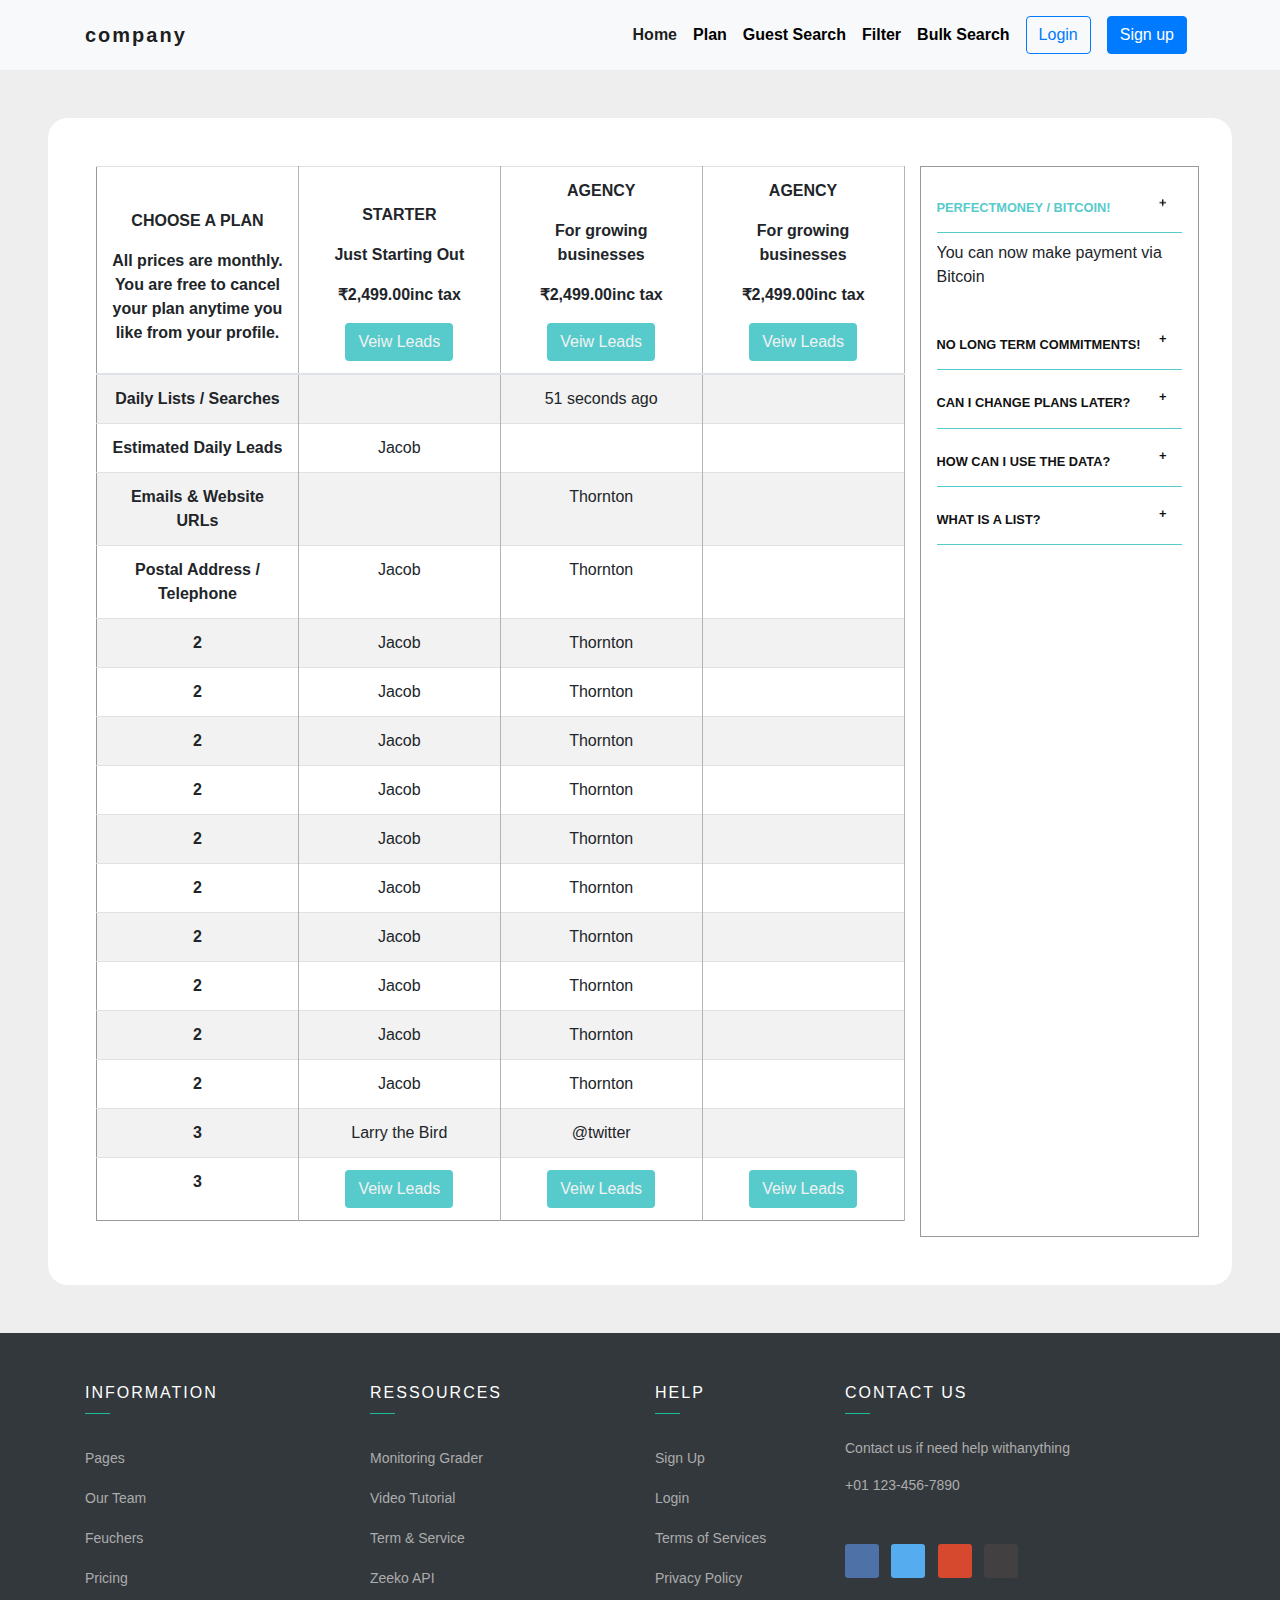
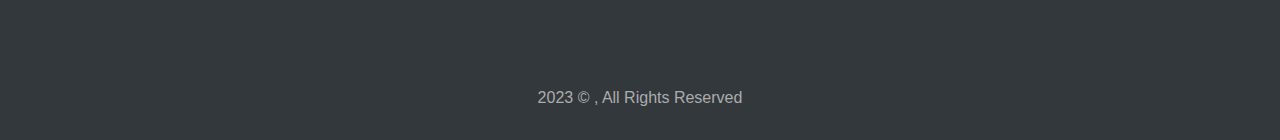
<file: choose-plan/index.html>
<!DOCTYPE html>
<html lang="en">

<head>
  <meta charset="UTF-8">
  <meta http-equiv="X-UA-Compatible" content="IE=edge">
  <meta name="viewport" content="width=device-width, initial-scale=1.0">
  <title>choose-plan</title>
  <link rel="stylesheet" href="style.css">
  <link rel="stylesheet" href="https://cdnjs.cloudflare.com/ajax/libs/font-awesome/6.4.0/css/all.min.css"
    integrity="sha512-iecdLmaskl7CVkqkXNQ/ZH/XLlvWZOJyj7Yy7tcenmpD1ypASozpmT/E0iPtmFIB46ZmdtAc9eNBvH0H/ZpiBw=="
    crossorigin="anonymous" referrerpolicy="no-referrer" />
  <link rel="stylesheet" href="https://unicons.iconscout.com/release/v4.0.0/css/line.css">
  <link rel='stylesheet' href='https://cdnjs.cloudflare.com/ajax/libs/twitter-bootstrap/4.1.3/css/bootstrap.min.css'>

</head>

<body>
  <div class="choose-plan">
    <nav class="navbar navbar-expand-lg navbar-light bg-light">
      <div class="container">
        <a class="navbar-brand" href="#">company</a>
        <button class="navbar-toggler" type="button" data-toggle="collapse" data-target="#navbarSupportedContent"
          aria-controls="navbarSupportedContent" aria-expanded="false" aria-label="Toggle navigation">
          <span class="navbar-toggler-icon"></span>
        </button>

        <div class="collapse navBar navbar-collapse justify-content-end" id="navbarSupportedContent">
          <ul class="navbar-nav">
            <li class="nav-item active">
              <a class="nav-link" href="/home/index.html">Home <span class="sr-only">(current)</span></a>
            </li>
            <li class="nav-item">
              <a class="nav-link" href="/choose-plan/index.html">Plan</a>
            </li>
            <li class="nav-item">
              <a class="nav-link" href="/Guest-Searches/index.html">Guest Search</a>
            </li>

            <li class="nav-item">
              <a class="nav-link " href="/filter/index.html">Filter</a>
            </li>
            <li class="nav-item">
              <a class="nav-link" href="/search/index.html">Bulk Search</a>
            </li>
            <li class="nav-item"> <a class="nav-link" href="/loginEmail.html"><button type="button"
                  class="btn btn-outline-primary">Login</button>
              </a></li>
            <li class="nav-item "> <a class="nav-link" href="/Registration.html" target="_blank">
                <button type="button" class="btn  btn-primary ">Sign up</button>
              </a></li>
          </ul>

        </div>
      </div>
    </nav>


    <div class="table-row m-5 p-5">

      <div class="row">
        <div class="col-md-9">
          <table class="table  table-borderless table-striped  ">
            <thead class="table-head p-2">
              <tr>

                <th scope="col" class="table-width col-lg-2 col-md-3">
                  <p> CHOOSE A PLAN</p>
                  <p>All prices are monthly. You are free to cancel your plan anytime you like from your profile.</p>
                </th>
                <th scope="col" class="table-width col-lg-2 col-md-3">
                  <p>STARTER</p>
                  <p>Just Starting Out</p>
                  <p>₹2,499.00inc tax</p>
                  <div class="btn-save ">
                    <button type="submit" class="btn btn-color ">Veiw Leads</button>
                  </div>
                </th>
                <th scope="col" class="table-width col-lg-2 col-md-3 ">
                  <p>AGENCY</p>
                  <p>For growing businesses</p>
                  <p>₹2,499.00inc tax</p>
                  <div class="btn-save ">
                    <button type="submit" class="btn btn-color ">Veiw Leads</button>
                  </div>

                </th>
                <th scope="col" class="table-width col-lg-2 col-md-3 ">
                  <p>AGENCY</p>
                  <p>For growing businesses</p>
                  <p>₹2,499.00inc tax</p>
                  <div class="btn-save ">
                    <button type="submit" class="btn btn-color ">Veiw Leads</button>
                  </div>
                </th>
              </tr>
            </thead>
            <tbody class="table-hovers ">
              <tr>
                <th scope="row">Daily Lists / Searches
                </th>
                <td></td>
                <td>51 seconds ago</td>
                <td><i class="fa-solid fa-check"></i></td>
              </tr>
              <tr>
                <th scope="row">Estimated Daily Leads</th>
                <td>Jacob</td>
                <td><i class="fa-solid fa-check"></i></td>
                <td> </td>
              </tr>
              <tr>
                <th scope="row">Emails & Website URLs</th>
                <td><i class="fa-solid fa-xmark"></i></td>
                <td>Thornton</td>
                <td><i class="fa-solid fa-check"></i></td>
              </tr>
              <tr>
                <th scope="row">Postal Address / Telephone</th>
                <td>Jacob</td>
                <td>Thornton</td>
                <td><i class="fa-solid fa-check"></i></td>
              </tr>
              <tr>
                <th scope="row">2</th>
                <td>Jacob</td>
                <td>Thornton</td>
                <td><i class="fa-solid fa-check"></i></td>
              </tr>
              <tr>
                <th scope="row">2</th>
                <td>Jacob</td>
                <td>Thornton</td>
                <td><i class="fa-solid fa-check"></i></td>
              </tr>
              <tr>
                <th scope="row">2</th>
                <td>Jacob</td>
                <td>Thornton</td>
                <td><i class="fa-solid fa-check"></i></td>
              </tr>
              <tr>
                <th scope="row">2</th>
                <td>Jacob</td>
                <td>Thornton</td>
                <td><i class="fa-solid fa-check"></i></td>
              </tr>
              <tr>
                <th scope="row">2</th>
                <td>Jacob</td>
                <td>Thornton</td>
                <td><i class="fa-solid fa-check"></i></td>
              </tr>
              <tr>
                <th scope="row">2</th>
                <td>Jacob</td>
                <td>Thornton</td>
                <td><i class="fa-solid fa-check"></i></td>
              </tr>
              <tr>
                <th scope="row">2</th>
                <td>Jacob</td>
                <td>Thornton</td>
                <td><i class="fa-solid fa-check"></i></td>
              </tr>
              <tr>
                <th scope="row">2</th>
                <td>Jacob</td>
                <td>Thornton</td>
                <td><i class="fa-solid fa-check"></i></td>
              </tr>
              <tr>
                <th scope="row">2</th>
                <td>Jacob</td>
                <td>Thornton</td>
                <td><i class="fa-solid fa-check"></i></td>
              </tr>
              <tr>
                <th scope="row">2</th>
                <td>Jacob</td>
                <td>Thornton</td>
                <td><i class="fa-solid fa-check"></i></td>
              </tr>
              <tr>
                <th scope="row">3</th>
                <td>Larry the Bird</td>
                <td>@twitter</td>
                <td><i class="fa-solid fa-check"></i></td>
              </tr>
              <tr>

                <th scope="row">3</th>
                <td>
                  <div class="btn-save ">
                    <button type="submit" class="btn btn-color ">Veiw Leads</button>
                  </div>
                </td>
                <td>
                  <div class="btn-save ">
                    <button type="submit" class="btn btn-color ">Veiw Leads</button>
                  </div>
                </td>
                <td>
                  <div class="btn-save ">
                    <button type="submit" class="btn btn-color ">Veiw Leads</button>
                  </div>
                </td>
              </tr>
            </tbody>
          </table>
        </div>
        <div class="col-md-3 praghap-dropdown p-3">
          <div class="accordion">

            <!-- accordion TAB-->
            <!-- <div class="accordion-tab">
                    <a href="#!"><label>Pratique na Copa</label></a>
                </div>  -->
            <!-- END accordion TAB-->

            <!-- accordion TAB-->
            <div class="accordion-tab">
              <input id="equipamentos" type="radio" name="tab" checked="checked">
              <label for="equipamentos">PerfectMoney / Bitcoin!</label>
              <div class="accordion-tab-content">
                <p>You can now make payment via Bitcoin</p>
              </div>
            </div>
            <!-- END accordion BOX -->

            <!-- accordion TAB-->
            <div class="accordion-tab">
              <input id="funcional" type="radio" name="tab">
              <label for="funcional">No Long Term Commitments!</label>
              <div class="accordion-tab-content">
                <p>All our plans run month to month. When you no longer need it, simply cancel renewals and you won't be
                  charged again. No penalties, minimum commitments or anything silly like that.</p>

              </div>
            </div>
            <!-- END accordion BOX -->

            <!-- accordion TAB-->
            <div class="accordion-tab">
              <input id="futebol" type="radio" name="tab">
              <label for="futebol">Can I change plans later?</label>
              <div class="accordion-tab-content">
                <p>You can upgrade your package anytime you like directly from your profile. You will only ever be
                  billed the difference rather than paying again. </p>
              </div>
            </div>
            <!-- END accordion BOX -->

            <!-- accordion TAB-->
            <div class="accordion-tab">
              <input id="basquete" type="radio" name="tab">
              <label for="basquete">How can I use the data?</label>
              <div class="accordion-tab-content">
                <p> This will depend on which channel you wish to use, ie email, phone or social media </p>
              </div>
            </div>
            <!-- END accordion TAB-->

            <!-- accordion TAB-->
            <div class="accordion-tab">
              <input id="multi-esportes" type="radio" name="tab">
              <label for="multi-esportes">What is a list?</label>
              <div class="accordion-tab-content">
                <p>A lead list is a group of leads for a specific location and keyword. A list usually returns between
                  300-1200 leads, depending on the size of your niche and the location you're searching. An example of a
                  lead list would be:</p>
              </div>
            </div>
            <!-- END accordion TAB-->


          </div>
        </div>
      </div>
    </div>

    <div class="">

    </div>
    <footer class="section bg-footer mt-5">
      <div class="container">
        <div class="row">
          <div class="col-lg-3">
            <div class="">
              <h6 class="footer-heading text-uppercase text-white">Information</h6>
              <ul class="list-unstyled footer-link mt-4">
                <li><a href="">Pages</a></li>
                <li><a href="">Our Team</a></li>
                <li><a href="">Feuchers</a></li>
                <li><a href="">Pricing</a></li>
              </ul>
            </div>
          </div>
          ​
          <div class="col-lg-3">
            <div class="">
              <h6 class="footer-heading text-uppercase text-white">Ressources</h6>
              <ul class="list-unstyled footer-link mt-4">
                <li><a href="">Monitoring Grader </a></li>
                <li><a href="">Video Tutorial</a></li>
                <li><a href="">Term &amp; Service</a></li>
                <li><a href="">Zeeko API</a></li>
              </ul>
            </div>
          </div>
          ​
          <div class="col-lg-2">
            <div class="">
              <h6 class="footer-heading text-uppercase text-white">Help</h6>
              <ul class="list-unstyled footer-link mt-4">
                <li><a href="">Sign Up </a></li>
                <li><a href="">Login</a></li>
                <li><a href="">Terms of Services</a></li>
                <li><a href="">Privacy Policy</a></li>
              </ul>
            </div>
          </div>
          ​
          <div class="col-lg-4">
            <div class="">
              <h6 class="footer-heading text-uppercase text-white">Contact Us</h6>
              <p class="contact-info mt-4">Contact us if need help withanything</p>
              <p class="contact-info">+01 123-456-7890</p>
              <div class="mt-5">
                <ul class="list-inline">
                  <li class="list-inline-item"><a href="#"><i
                        class="fab facebook footer-social-icon fa-facebook-f"></i></i></a></li>
                  <li class="list-inline-item"><a href="#"><i
                        class="fab twitter footer-social-icon fa-twitter"></i></i></a></li>
                  <li class="list-inline-item"><a href="#"><i
                        class="fab google footer-social-icon fa-google"></i></i></a></li>
                  <li class="list-inline-item"><a href="#"><i class="fab apple footer-social-icon fa-apple"></i></i></a>
                  </li>
                </ul>

              </div>
            </div>
          </div>
          ​
        </div>
      </div>
      ​
      <div class="text-center mt-5">
        <p class="footer-alt mb-0 f-14">2023 © , All Rights Reserved</p>
      </div>
    </footer>
  </div>

  <script src="https://ajax.googleapis.com/ajax/libs/jquery/3.3.1/jquery.min.js"></script>
  <script src="https://cdnjs.cloudflare.com/ajax/libs/popper.js/1.14.3/umd/popper.min.js"></script>
  <script src="https://maxcdn.bootstrapcdn.com/bootstrap/4.1.3/js/bootstrap.min.js"></script>
  <script src="script.js"></script>
 

</body>

</html>
</file>
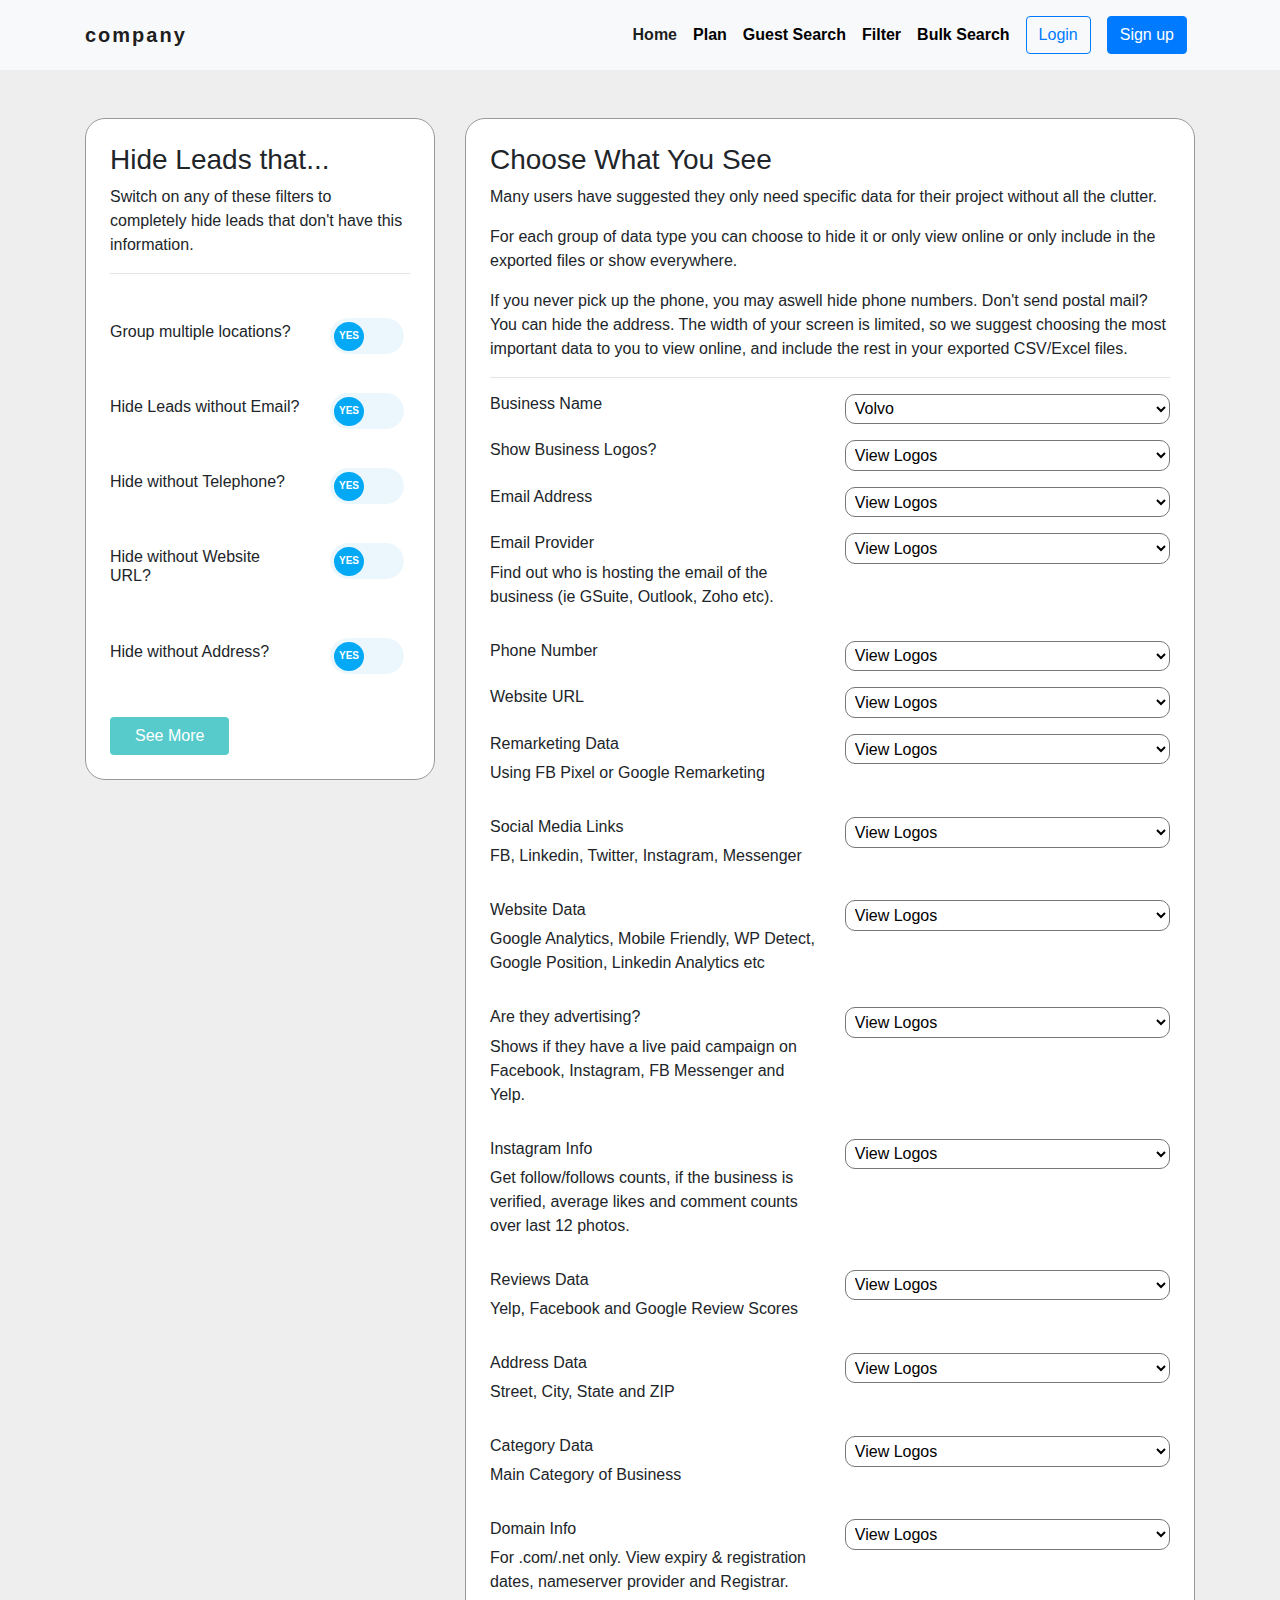
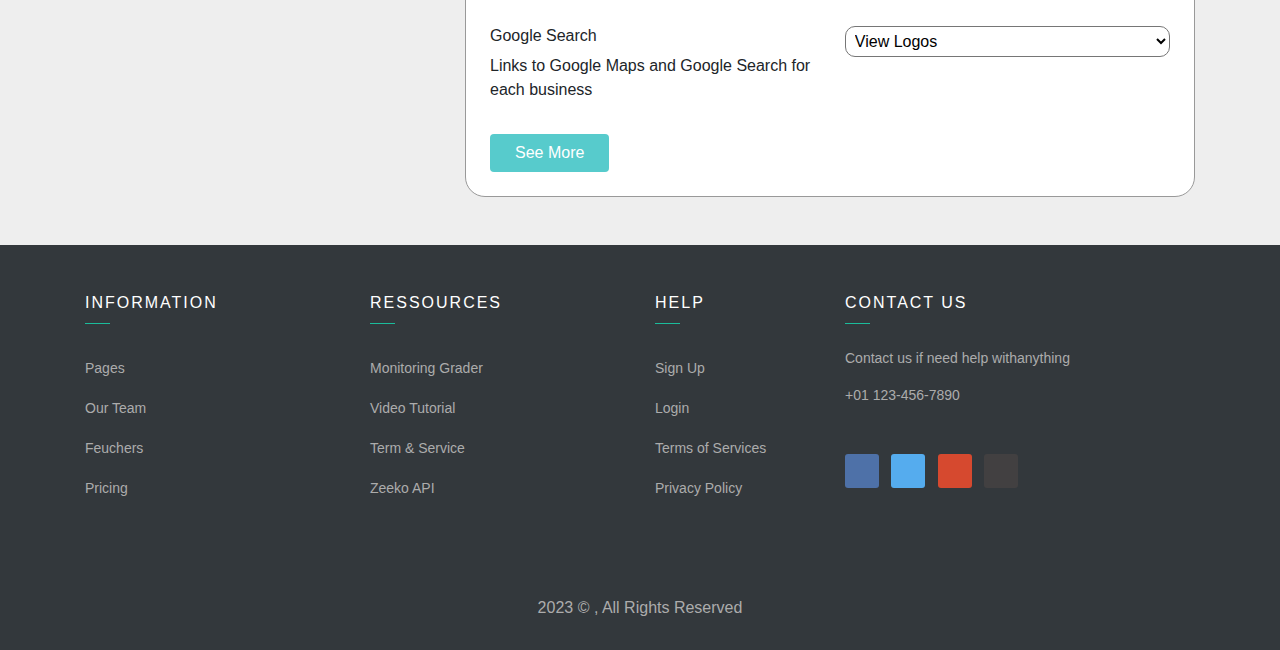
<file: filter/index.html>
<!DOCTYPE html>
<html lang="en">

<head>
    <meta charset="UTF-8">
    <meta http-equiv="X-UA-Compatible" content="IE=edge">
    <meta name="viewport" content="width=device-width, initial-scale=1.0">
    <title>filter</title>
    <link rel="stylesheet" href="style.css">
    <link rel="stylesheet" href="https://cdnjs.cloudflare.com/ajax/libs/font-awesome/6.4.0/css/all.min.css"
        integrity="sha512-iecdLmaskl7CVkqkXNQ/ZH/XLlvWZOJyj7Yy7tcenmpD1ypASozpmT/E0iPtmFIB46ZmdtAc9eNBvH0H/ZpiBw=="
        crossorigin="anonymous" referrerpolicy="no-referrer" />
    <link rel="stylesheet" href="https://unicons.iconscout.com/release/v4.0.0/css/line.css">
    <link href="https://cdn.jsdelivr.net/npm/bootstrap@5.1.3/dist/css/bootstrap.min.css" rel="stylesheet"
        integrity="sha384-1BmE4kWBq78iYhFldvKuhfTAU6auU8tT94WrHftjDbrCEXSU1oBoqyl2QvZ6jIW3" crossorigin="anonymous">
    <link rel='stylesheet' href='https://cdnjs.cloudflare.com/ajax/libs/twitter-bootstrap/4.1.3/css/bootstrap.min.css'>

</head>

<body>
    <nav class="navbar navbar-expand-lg navbar-light bg-light">
        <div class="container">
            <a class="navbar-brand" href="#">company</a>
            <button class="navbar-toggler" type="button" data-toggle="collapse" data-target="#navbarSupportedContent"
                aria-controls="navbarSupportedContent" aria-expanded="false" aria-label="Toggle navigation">
                <span class="navbar-toggler-icon"></span>
            </button>

            <div class="collapse navBar navbar-collapse justify-content-end" id="navbarSupportedContent">
                <ul class="navbar-nav">
                    <li class="nav-item active">
                        <a class="nav-link" href="/home/index.html">Home <span class="sr-only">(current)</span></a>
                    </li>
                    <li class="nav-item">
                        <a class="nav-link" href="/choose-plan/index.html">Plan</a>
                    </li>
                    <li class="nav-item">
                        <a class="nav-link" href="/Guest-Searches/index.html">Guest Search</a>
                    </li>

                    <li class="nav-item">
                        <a class="nav-link " href="/filter/index.html">Filter</a>
                    </li>
                    <li class="nav-item">
                        <a class="nav-link" href="/search/index.html">Bulk Search</a>
                    </li>
                    <li class="nav-item"> <a class="nav-link" href="/loginEmail.html"><button type="button"
                                class="btn btn-outline-primary">Login</button>
                        </a></li>
                    <li class="nav-item "> <a class="nav-link" href="/Registration.html" target="_blank">
                            <button type="button" class="btn  btn-primary ">Sign up</button>
                        </a></li>
                </ul>

            </div>
        </div>
    </nav>

    <div class="filter py-5">
        <div class="container">
            <div class="row  ">
                <div class="col-md-4">
                    <div class="select-on p-4">
                        <div class="choose-pragh ">
                            <h3>Hide Leads that...</h3>
                            <p>Switch on any of these filters to completely hide leads that don't have this information.
                            </p>
                            <hr />
                        </div>
                        <div class="locations-group my-5">
                            <div class="locations-butoon row">
                                <div class="col-lg-8 col-xs-4">
                                    <h6>Group multiple locations?</h6>
                                </div>
                                <div class="col-lg-4 col-xs-8 mt-3">
                                    <div class="toggle-button-cover">
                                        <div class="button-cover">
                                            <div class="button r" id="button-1">
                                                <input type="checkbox" class="checkbox" />
                                                <div class="knobs"></div>
                                                <div class="layer"></div>
                                            </div>
                                        </div>
                                    </div>

                                </div>
                            </div>
                        </div>
                        <div class="email my-5">
                            <div class="row">
                                <div class="col-lg-8 col-xs-4">
                                    <h6>Hide Leads without Email?</h6>

                                </div>
                                <div class="col-lg-4 col-xs-8 mt-3">
                                    <div class="toggle-button-cover">
                                        <div class="button-cover">
                                            <div class="button r" id="button-1">
                                                <input type="checkbox" class="checkbox" />
                                                <div class="knobs"></div>
                                                <div class="layer"></div>
                                            </div>
                                        </div>
                                    </div>

                                </div>

                            </div>
                        </div>

                        <div class="Telephone my-5">
                            <div class="row">
                                <div class="col-lg-8 col-xs-4">
                                    <h6>Hide without Telephone? </h6>
                                </div>
                                <div class="col-lg-4 col-xs-8 mt-3">
                                    <div class="toggle-button-cover">
                                        <div class="button-cover">
                                            <div class="button r" id="button-1">
                                                <input type="checkbox" class="checkbox" />
                                                <div class="knobs"></div>
                                                <div class="layer"></div>
                                            </div>
                                        </div>
                                    </div>

                                </div>

                            </div>
                        </div>

                        <div class="Website my-5">
                            <div class="row">
                                <div class="col-lg-8 col-xs-4">
                                    <h6>Hide without Website URL?</h6>

                                </div>
                                <div class="col-lg-4 col-xs-8 mt-3">
                                    <div class="toggle-button-cover">
                                        <div class="button-cover">
                                            <div class="button r" id="button-1">
                                                <input type="checkbox" class="checkbox" />
                                                <div class="knobs"></div>
                                                <div class="layer"></div>
                                            </div>
                                        </div>
                                    </div>

                                </div>

                            </div>
                        </div>

                        <div class="Address my-5">
                            <div class="row">
                                <div class="col-lg-8 col-xs-4">
                                    <h6>Hide without Address?</h6>

                                </div>
                                <div class="col-lg-4 col-xs-8 mt-3">
                                    <div class="toggle-button-cover">
                                        <div class="button-cover">
                                            <div class="button r" id="button-1">
                                                <input type="checkbox" class="checkbox" />
                                                <div class="knobs"></div>
                                                <div class="layer"></div>
                                            </div>
                                        </div>
                                    </div>

                                </div>

                            </div>
                        </div>


                        <div class="btn-save mt-3">
                            <button type="submit" class="btn btn-color px-4">See More</button>
                        </div>
                    </div>
                </div>
                <div class="col-md-8 md:mt-5 lg:mt-1">
                    <div class="choose-select p-4 ">
                        <div class="choose-pragh">
                            <h3> Choose What You See</h3>
                            <p>Many users have suggested they only need specific data for their project without all the
                                clutter.</p>
                            <p>For each group of data type you can choose to hide it or only view online or only include
                                in the exported files or show everywhere.</p>
                            <p>If you never pick up the phone, you may aswell hide phone numbers. Don't send postal
                                mail? You can hide the address. The width of your screen is limited, so we suggest
                                choosing the most important data to you to view online, and include the rest in your
                                exported CSV/Excel files.</p>
                            <hr />



                        </div>

                        <div class="choose-filter">
                            <div class="filter-bussiness">
                                <div class="row">
                                    <div class="col-md-6">
                                        <h6>Business Name</h6>

                                    </div>
                                    <div class="col-md-6">
                                        <select class="selectHovercolor">
                                            <option value="volvo" selected>Volvo</option>
                                            <option value="saab">Saab</option>
                                            <option value="opel">Opel</option>
                                            <option value="audi">Audi</option>
                                            <option value="saab">Saab</option>
                                            <option value="opel">Opel</option>
                                            <option value="audi">Audi</option>
                                            <option value="saab">Saab</option>
                                            <option value="opel">Opel</option>
                                            <option value="audi">Audi</option>
                                            <option value="saab">Saab</option>
                                            <option value="opel">Opel</option>
                                            <option value="audi">Audi</option>
                                            <option value="saab">Saab</option>
                                            <option value="opel">Opel</option>
                                            <option value="audi">Audi</option>
                                            <option value="saab">Saab</option>
                                            <option value="opel">Opel</option>
                                            <option value="audi">Audi</option>
                                        </select>

                                    </div>
                                </div>
                            </div>
                            <div class="filter-logo mt-3">
                                <div class="row">
                                    <div class="col-md-6">
                                        <h6>Show Business Logos?</h6>

                                    </div>
                                    <div class="col-md-6">
                                        <select class="selectHovercolor">
                                            <option value="volvo" selected>View Logos</option>
                                            <option value="saab">Hiden Logos</option>
                                        </select>

                                    </div>
                                </div>
                            </div>
                            <div class="filter-Email mt-3">
                                <div class="row">
                                    <div class="col-md-6">
                                        <h6>Email Address</h6>

                                    </div>
                                    <div class="col-md-6">
                                        <select class="selectHovercolor">
                                            <option value="volvo" selected>View Logos</option>
                                            <option value="saab">Hiden Logos</option>
                                        </select>

                                    </div>
                                </div>
                            </div>

                            <div class="filter-Email-provider mt-3">
                                <div class="row">
                                    <div class="col-md-6">
                                        <h6>Email Provider</h6>
                                        <p class="mt-1">Find out who is hosting the email of the business (ie GSuite,
                                            Outlook, Zoho etc).</p>

                                    </div>
                                    <div class="col-md-6">
                                        <select class="selectHovercolor">
                                            <option value="volvo" selected>View Logos</option>
                                            <option value="saab">Hiden Logos</option>
                                        </select>

                                    </div>
                                </div>
                            </div>

                            <div class="filter-Phone mt-3">
                                <div class="row">
                                    <div class="col-md-6">
                                        <h6>Phone Number</h6>

                                    </div>
                                    <div class="col-md-6">
                                        <select class="selectHovercolor">
                                            <option value="volvo" selected>View Logos</option>
                                            <option value="saab">Hiden Logos</option>
                                        </select>

                                    </div>
                                </div>
                            </div>

                            <div class="filter-website mt-3">
                                <div class="row">
                                    <div class="col-md-6">
                                        <h6>Website URL</h6>

                                    </div>
                                    <div class="col-md-6">
                                        <select class="selectHovercolor">
                                            <option value="volvo" selected>View Logos</option>
                                            <option value="saab">Hiden Logos</option>
                                        </select>

                                    </div>
                                </div>
                            </div>

                            <div class="filter-Data mt-3">
                                <div class="row">
                                    <div class="col-md-6">
                                        <h6>Remarketing Data</h6>
                                        <p>Using FB Pixel or Google Remarketing</p>

                                    </div>
                                    <div class="col-md-6">
                                        <select class="selectHovercolor">
                                            <option value="volvo" selected>View Logos</option>
                                            <option value="saab">Hiden Logos</option>
                                        </select>

                                    </div>
                                </div>
                            </div>

                            <div class="filter-Social-Media mt-3">
                                <div class="row">
                                    <div class="col-md-6">
                                        <h6>Social Media Links</h6>
                                        <p>FB, Linkedin, Twitter, Instagram, Messenger</p>

                                    </div>
                                    <div class="col-md-6">
                                        <select class="selectHovercolor">
                                            <option value="volvo" selected>View Logos</option>
                                            <option value="saab">Hiden Logos</option>
                                        </select>

                                    </div>
                                </div>
                            </div>

                            <div class="filter-Website-Data mt-3">
                                <div class="row">
                                    <div class="col-md-6">
                                        <h6>Website Data</h6>
                                        <p>Google Analytics, Mobile Friendly, WP Detect, Google Position, Linkedin
                                            Analytics etc</p>

                                    </div>
                                    <div class="col-md-6">
                                        <select class="selectHovercolor">
                                            <option value="volvo" selected>View Logos</option>
                                            <option value="saab">Hiden Logos</option>
                                        </select>

                                    </div>
                                </div>
                            </div>

                            <div class="filter-advertising mt-3">
                                <div class="row">
                                    <div class="col-md-6">
                                        <h6>Are they advertising?</h6>
                                        <p>Shows if they have a live paid campaign on Facebook, Instagram, FB Messenger
                                            and Yelp.</p>
                                    </div>
                                    <div class="col-md-6">
                                        <select class="selectHovercolor">
                                            <option value="volvo" selected>View Logos</option>
                                            <option value="saab">Hiden Logos</option>
                                        </select>

                                    </div>
                                </div>
                            </div>

                            <div class="filter-Instagram mt-3">
                                <div class="row">
                                    <div class="col-md-6">
                                        <h6>Instagram Info</h6>
                                        <p>Get follow/follows counts, if the business is verified, average likes and
                                            comment counts over last 12 photos.</p>
                                    </div>
                                    <div class="col-md-6">
                                        <select class="selectHovercolor">
                                            <option value="volvo" selected>View Logos</option>
                                            <option value="saab">Hiden Logos</option>
                                        </select>

                                    </div>
                                </div>
                            </div>

                            <div class="filter-Reviews mt-3">
                                <div class="row">
                                    <div class="col-md-6">
                                        <h6>Reviews Data</h6>
                                        <p>Yelp, Facebook and Google Review Scores</p>
                                    </div>
                                    <div class="col-md-6">
                                        <select class="selectHovercolor">
                                            <option value="volvo" selected>View Logos</option>
                                            <option value="saab">Hiden Logos</option>
                                        </select>

                                    </div>
                                </div>
                            </div>

                            <div class="filter-Address mt-3">
                                <div class="row">
                                    <div class="col-md-6">
                                        <h6>Address Data</h6>
                                        <p>Street, City, State and ZIP</p>
                                    </div>
                                    <div class="col-md-6">
                                        <select class="selectHovercolor">
                                            <option value="volvo" selected>View Logos</option>
                                            <option value="saab">Hiden Logos</option>
                                        </select>

                                    </div>
                                </div>
                            </div>

                            <div class="filter-Category mt-3">
                                <div class="row">
                                    <div class="col-md-6">
                                        <h6>Category Data</h6>
                                        <p>Main Category of Business</p>
                                    </div>
                                    <div class="col-md-6">
                                        <select class="selectHovercolor">
                                            <option value="volvo" selected>View Logos</option>
                                            <option value="saab">Hiden Logos</option>
                                        </select>

                                    </div>
                                </div>
                            </div>

                            <div class="filter-Domain mt-3">
                                <div class="row">
                                    <div class="col-md-6">
                                        <h6>Domain Info</h6>
                                        <p>For .com/.net only. View expiry & registration dates, nameserver provider and
                                            Registrar.</p>
                                    </div>
                                    <div class="col-md-6">
                                        <select class="selectHovercolor">
                                            <option value="volvo" selected>View Logos</option>
                                            <option value="saab">Hiden Logos</option>
                                        </select>

                                    </div>
                                </div>
                            </div>

                            <div class="filter-Google  mt-3">
                                <div class="row">
                                    <div class="col-md-6">
                                        <h6>Google Search</h6>
                                        <p>Links to Google Maps and Google Search for each business</p>
                                    </div>
                                    <div class="col-md-6">
                                        <select class="selectHovercolor">
                                            <option value="volvo" selected>View Logos</option>
                                            <option value="saab">Hiden Logos</option>
                                        </select>

                                    </div>
                                </div>
                            </div>



                        </div>

                        <div class="btn-save mt-3">
                            <button type="submit" class="btn btn-color px-4">See More</button>
                        </div>
                    </div>

                </div>
            </div>
        </div>
    </div>

    <footer class="section bg-footer pt-5">
        <div class="container">
            <div class="row">
                <div class="col-lg-3">
                    <div class="">
                        <h6 class="footer-heading text-uppercase text-white">Information</h6>
                        <ul class="list-unstyled footer-link mt-4">
                            <li><a href="">Pages</a></li>
                            <li><a href="">Our Team</a></li>
                            <li><a href="">Feuchers</a></li>
                            <li><a href="">Pricing</a></li>
                        </ul>
                    </div>
                </div>
                ​
                <div class="col-lg-3">
                    <div class="">
                        <h6 class="footer-heading text-uppercase text-white">Ressources</h6>
                        <ul class="list-unstyled footer-link mt-4">
                            <li><a href="">Monitoring Grader </a></li>
                            <li><a href="">Video Tutorial</a></li>
                            <li><a href="">Term &amp; Service</a></li>
                            <li><a href="">Zeeko API</a></li>
                        </ul>
                    </div>
                </div>
                ​
                <div class="col-lg-2">
                    <div class="">
                        <h6 class="footer-heading text-uppercase text-white">Help</h6>
                        <ul class="list-unstyled footer-link mt-4">
                            <li><a href="">Sign Up </a></li>
                            <li><a href="">Login</a></li>
                            <li><a href="">Terms of Services</a></li>
                            <li><a href="">Privacy Policy</a></li>
                        </ul>
                    </div>
                </div>
                ​
                <div class="col-lg-4">
                    <div class="">
                        <h6 class="footer-heading text-uppercase text-white">Contact Us</h6>
                        <p class="contact-info mt-4">Contact us if need help withanything</p>
                        <p class="contact-info">+01 123-456-7890</p>
                        <div class="mt-5">
                            <ul class="list-inline">
                                <li class="list-inline-item"><a href="#"><i
                                            class="fab facebook footer-social-icon fa-facebook-f"></i></i></a></li>
                                <li class="list-inline-item"><a href="#"><i
                                            class="fab twitter footer-social-icon fa-twitter"></i></i></a></li>
                                <li class="list-inline-item"><a href="#"><i
                                            class="fab google footer-social-icon fa-google"></i></i></a></li>
                                <li class="list-inline-item"><a href="#"><i
                                            class="fab apple footer-social-icon fa-apple"></i></i></a></li>
                            </ul>

                        </div>
                    </div>
                </div>
                ​
            </div>
        </div>
        ​
        <div class="text-center mt-5">
            <p class="footer-alt mb-0 f-14">2023 © , All Rights Reserved</p>
        </div>
    </footer>
    </div>

    <script src="https://ajax.googleapis.com/ajax/libs/jquery/3.3.1/jquery.min.js"></script>
    <script src="https://cdnjs.cloudflare.com/ajax/libs/popper.js/1.14.3/umd/popper.min.js"></script>
    <script src="https://maxcdn.bootstrapcdn.com/bootstrap/4.1.3/js/bootstrap.min.js"></script>
    <script src="script.js"></script>
</body>

</html>
</file>
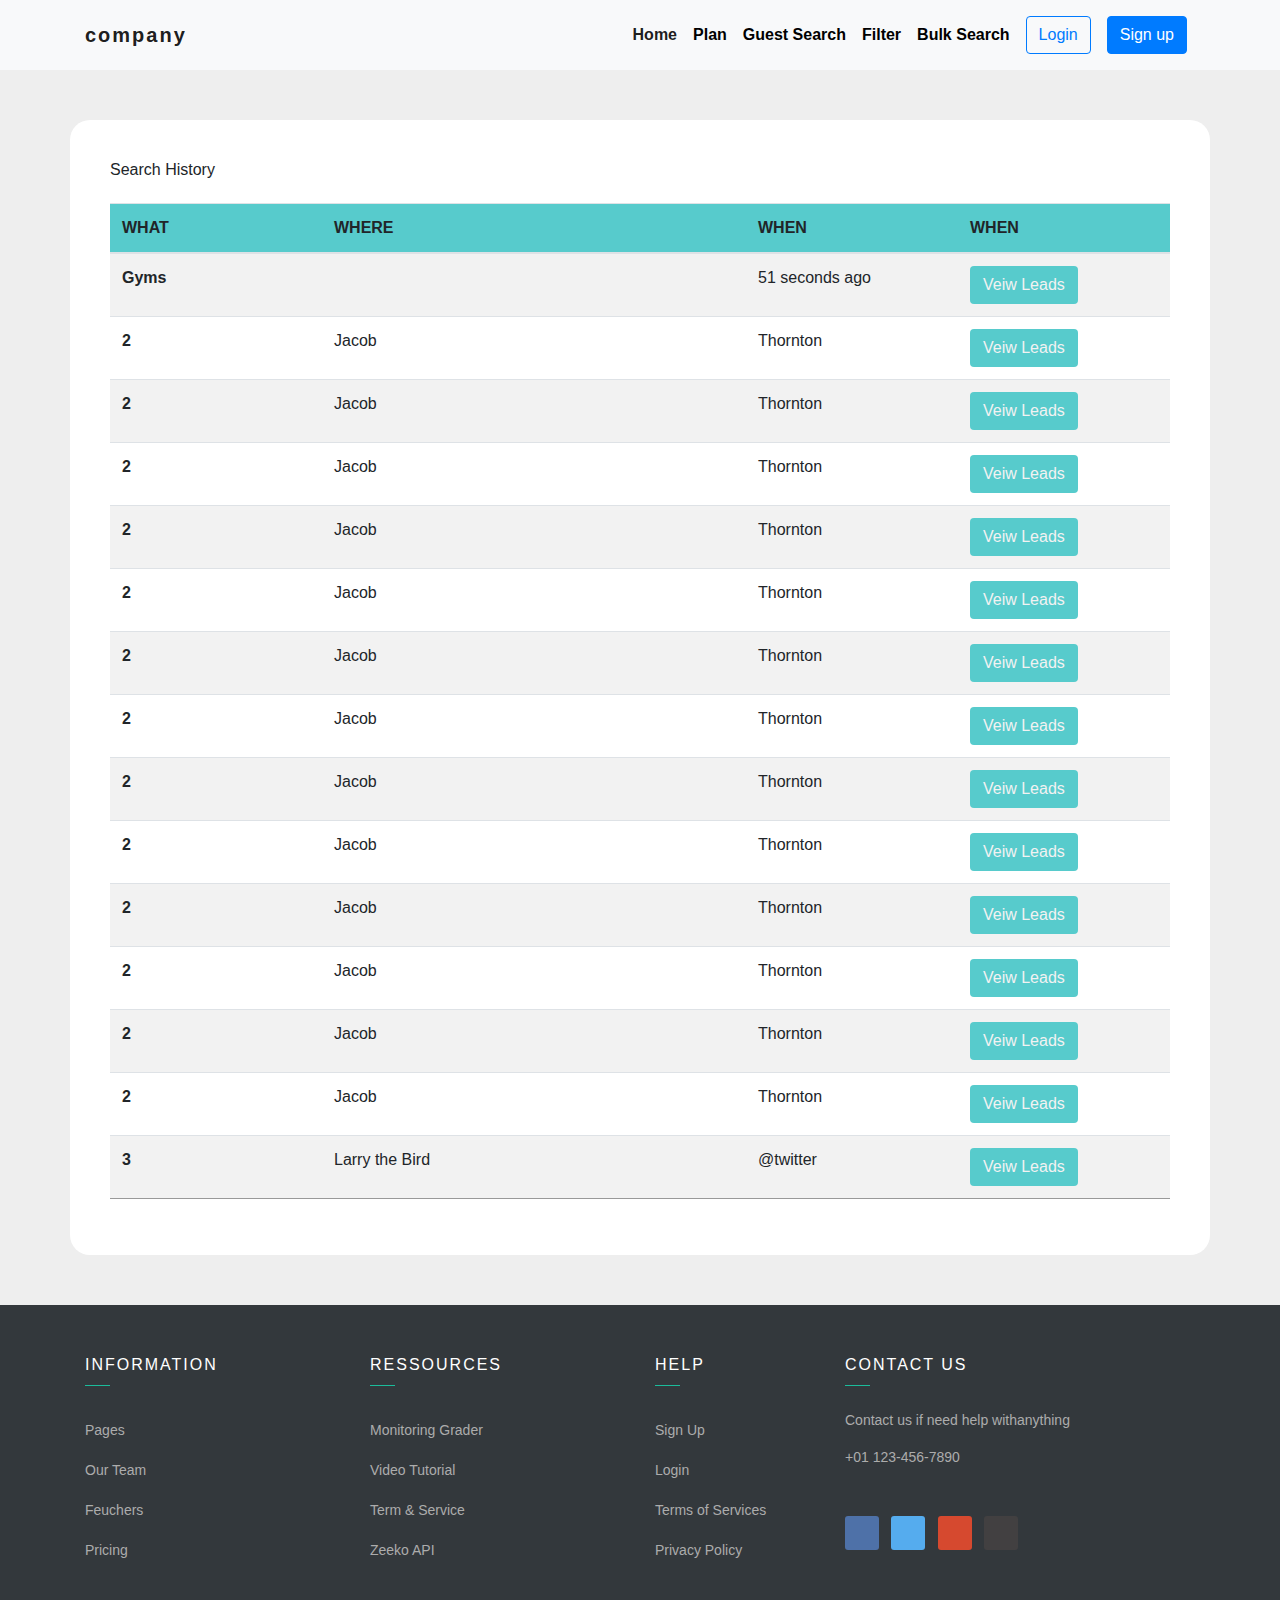
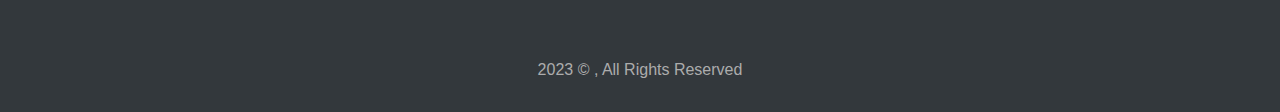
<file: Guest-Searches/index.html>
<!DOCTYPE html>
<html lang="en">
<head>
    <meta charset="UTF-8">
    <meta http-equiv="X-UA-Compatible" content="IE=edge">
    <meta name="viewport" content="width=device-width, initial-scale=1.0">
    <title>guest-search</title>
    <link rel="stylesheet" href="style.css">
    <link rel="stylesheet" href="https://cdnjs.cloudflare.com/ajax/libs/font-awesome/6.4.0/css/all.min.css" integrity="sha512-iecdLmaskl7CVkqkXNQ/ZH/XLlvWZOJyj7Yy7tcenmpD1ypASozpmT/E0iPtmFIB46ZmdtAc9eNBvH0H/ZpiBw==" crossorigin="anonymous" referrerpolicy="no-referrer" />
    <link rel="stylesheet" href="https://unicons.iconscout.com/release/v4.0.0/css/line.css">
    <link href="https://cdn.jsdelivr.net/npm/bootstrap@5.1.3/dist/css/bootstrap.min.css" rel="stylesheet" integrity="sha384-1BmE4kWBq78iYhFldvKuhfTAU6auU8tT94WrHftjDbrCEXSU1oBoqyl2QvZ6jIW3" crossorigin="anonymous">
    <link rel='stylesheet' href='https://cdnjs.cloudflare.com/ajax/libs/twitter-bootstrap/4.1.3/css/bootstrap.min.css'>

</head>
<body >
  <div class="bodys">
    <nav class="navbar navbar-expand-lg navbar-light bg-light">
      <div class="container">
      <a class="navbar-brand" href="#">company</a>
      <button class="navbar-toggler" type="button" data-toggle="collapse" data-target="#navbarSupportedContent" aria-controls="navbarSupportedContent" aria-expanded="false" aria-label="Toggle navigation">
        <span class="navbar-toggler-icon"></span>
      </button>
    
      <div class="collapse navBar navbar-collapse justify-content-end" id="navbarSupportedContent">
        <ul class="navbar-nav">
          <li class="nav-item active">
            <a class="nav-link" href="/home/index.html">Home <span class="sr-only">(current)</span></a>
          </li>
          <li class="nav-item">
            <a class="nav-link" href="/choose-plan/index.html">Plan</a>
          </li>
          <li class="nav-item">
              <a class="nav-link" href="/Guest-Searches/index.html">Guest Search</a>
            </li>
         
          <li class="nav-item">
            <a class="nav-link " href="/filter/index.html">Filter</a>
          </li>
          <li class="nav-item">
              <a class="nav-link" href="/search/index.html">Bulk Search</a>
            </li>
            <li class="nav-item"> <a class="nav-link" href="/loginEmail.html"><button type="button" class="btn btn-outline-primary">Login</button>
            </a></li>
        <li class="nav-item "> <a class="nav-link" href="/Registration.html" target="_blank">
                <button type="button" class="btn  btn-primary ">Sign up</button>
            </a></li>
        </ul>
        
      </div>
      </div>
    </nav>
    <div class="guest-search mt-5">
        <div class="container ">
            <div class="table-row  row">
            <div class="pra  pb-3">
                <h6>Search History</h6>
                </div>
            <table class="table  table-borderless table-striped  ">
                <thead class="table-head p-2">
                  <tr>

                    <th scope="col" class="table-width col-md-2 col-lg-2 ">
                        WHAT</th>
                    <th scope="col" class="table-width col-md-5 col-lg-4">WHERE</th>
                    <th scope="col" class="table-width col-md-2 col-lg-2 ">WHEN</th>
                    <th scope="col"class="table-width col-md-3 col-lg-2">WHEN</th>
                  </tr>
                </thead>
                <tbody class="table-hovers ">
                  <tr>
                    <th scope="row">Gyms</th>
                    <td></td>
                    <td>51 seconds ago</td>
                    <td> <div class="btn-save ">
                        <button type="submit" class="btn btn-color ">Veiw Leads</button>
                    </div></td>
                  </tr>
                  <tr>
                    <th scope="row">2</th>
                    <td>Jacob</td>
                    <td>Thornton</td>
                     <td> <div class="btn-save ">
                        <button type="submit" class="btn btn-color ">Veiw Leads</button>
                    </div></td>
                  </tr>
                  <tr>
                    <th scope="row">2</th>
                    <td>Jacob</td>
                    <td>Thornton</td>
                     <td> <div class="btn-save ">
                        <button type="submit" class="btn btn-color ">Veiw Leads</button>
                    </div></td>
                  </tr>
                  <tr>
                    <th scope="row">2</th>
                    <td>Jacob</td>
                    <td>Thornton</td>
                     <td> <div class="btn-save ">
                        <button type="submit" class="btn btn-color ">Veiw Leads</button>
                    </div></td>
                  </tr>
                  <tr>
                    <th scope="row">2</th>
                    <td>Jacob</td>
                    <td>Thornton</td>
                     <td> <div class="btn-save ">
                        <button type="submit" class="btn btn-color ">Veiw Leads</button>
                    </div></td>
                  </tr>
                  <tr>
                    <th scope="row">2</th>
                    <td>Jacob</td>
                    <td>Thornton</td>
                     <td> <div class="btn-save ">
                        <button type="submit" class="btn btn-color ">Veiw Leads</button>
                    </div></td>
                  </tr>
                  <tr>
                    <th scope="row">2</th>
                    <td>Jacob</td>
                    <td>Thornton</td>
                     <td> <div class="btn-save ">
                        <button type="submit" class="btn btn-color ">Veiw Leads</button>
                    </div></td>
                  </tr>
                  <tr>
                    <th scope="row">2</th>
                    <td>Jacob</td>
                    <td>Thornton</td>
                     <td> <div class="btn-save ">
                        <button type="submit" class="btn btn-color ">Veiw Leads</button>
                    </div></td>
                  </tr>
                  <tr>
                    <th scope="row">2</th>
                    <td>Jacob</td>
                    <td>Thornton</td>
                     <td> <div class="btn-save ">
                        <button type="submit" class="btn btn-color ">Veiw Leads</button>
                    </div></td>
                  </tr>
                  <tr>
                    <th scope="row">2</th>
                    <td>Jacob</td>
                    <td>Thornton</td>
                     <td> <div class="btn-save ">
                        <button type="submit" class="btn btn-color ">Veiw Leads</button>
                    </div></td>
                  </tr>
                  <tr>
                    <th scope="row">2</th>
                    <td>Jacob</td>
                    <td>Thornton</td>
                     <td> <div class="btn-save ">
                        <button type="submit" class="btn btn-color ">Veiw Leads</button>
                    </div></td>
                  </tr>
                  <tr>
                    <th scope="row">2</th>
                    <td>Jacob</td>
                    <td>Thornton</td>
                     <td> <div class="btn-save ">
                        <button type="submit" class="btn btn-color ">Veiw Leads</button>
                    </div></td>
                  </tr>
                  <tr>
                    <th scope="row">2</th>
                    <td>Jacob</td>
                    <td>Thornton</td>
                     <td> <div class="btn-save ">
                        <button type="submit" class="btn btn-color ">Veiw Leads</button>
                    </div></td>
                  </tr>
                  <tr>
                    <th scope="row">2</th>
                    <td>Jacob</td>
                    <td>Thornton</td>
                     <td> <div class="btn-save ">
                        <button type="submit" class="btn btn-color ">Veiw Leads</button>
                    </div></td>
                  </tr>
                  <tr>
                    <th scope="row">3</th>
                    <td>Larry the Bird</td>
                    <td>@twitter</td>
                    <td>  <div class="btn-save ">
                        <button type="submit" class="btn btn-color ">Veiw Leads</button>
                    </div></td>
                  </tr>
                </tbody>
              </table>
            </div>
            </div>

    </div>

    <footer class="section bg-footer mt-5">
      <div class="container">
          <div class="row">
              <div class="col-lg-3">
                  <div class="">
                      <h6 class="footer-heading text-uppercase text-white">Information</h6>
                      <ul class="list-unstyled footer-link mt-4">
                          <li><a href="">Pages</a></li>
                          <li><a href="">Our Team</a></li>
                          <li><a href="">Feuchers</a></li>
                          <li><a href="">Pricing</a></li>
                      </ul>
                  </div>
              </div>
  ​
              <div class="col-lg-3">
                  <div class="">
                      <h6 class="footer-heading text-uppercase text-white">Ressources</h6>
                      <ul class="list-unstyled footer-link mt-4">
                          <li><a href="">Monitoring Grader </a></li>
                          <li><a href="">Video Tutorial</a></li>
                          <li><a href="">Term &amp; Service</a></li>
                          <li><a href="">Zeeko API</a></li>
                      </ul>
                  </div>
              </div>
  ​
              <div class="col-lg-2">
                  <div class="">
                      <h6 class="footer-heading text-uppercase text-white">Help</h6>
                      <ul class="list-unstyled footer-link mt-4">
                          <li><a href="">Sign Up </a></li>
                          <li><a href="">Login</a></li>
                          <li><a href="">Terms of Services</a></li>
                          <li><a href="">Privacy Policy</a></li>
                      </ul>
                  </div>
              </div>
  ​
              <div class="col-lg-4">
                  <div class="">
                      <h6 class="footer-heading text-uppercase text-white">Contact Us</h6>
                      <p class="contact-info mt-4">Contact us if need help withanything</p>
                      <p class="contact-info">+01 123-456-7890</p>
                      <div class="mt-5">
                          <ul class="list-inline">
                              <li class="list-inline-item"><a href="#"><i class="fab facebook footer-social-icon fa-facebook-f"></i></i></a></li>
                              <li class="list-inline-item"><a href="#"><i class="fab twitter footer-social-icon fa-twitter"></i></i></a></li>
                              <li class="list-inline-item"><a href="#"><i class="fab google footer-social-icon fa-google"></i></i></a></li>
                              <li class="list-inline-item"><a href="#"><i class="fab apple footer-social-icon fa-apple"></i></i></a></li>
                          </ul>
                         
                      </div>
                  </div>
              </div>
  ​
          </div>
      </div>
  ​
      <div class="text-center mt-5">
          <p class="footer-alt mb-0 f-14">2023 © , All Rights Reserved</p>
      </div>
  </footer>
    </div>
    <script src="https://ajax.googleapis.com/ajax/libs/jquery/3.3.1/jquery.min.js"></script>
    <script src="https://cdnjs.cloudflare.com/ajax/libs/popper.js/1.14.3/umd/popper.min.js"></script>
    <script src="https://maxcdn.bootstrapcdn.com/bootstrap/4.1.3/js/bootstrap.min.js"></script> 
    <script src="script.js"></script>
    
</body>
</html>
</file>
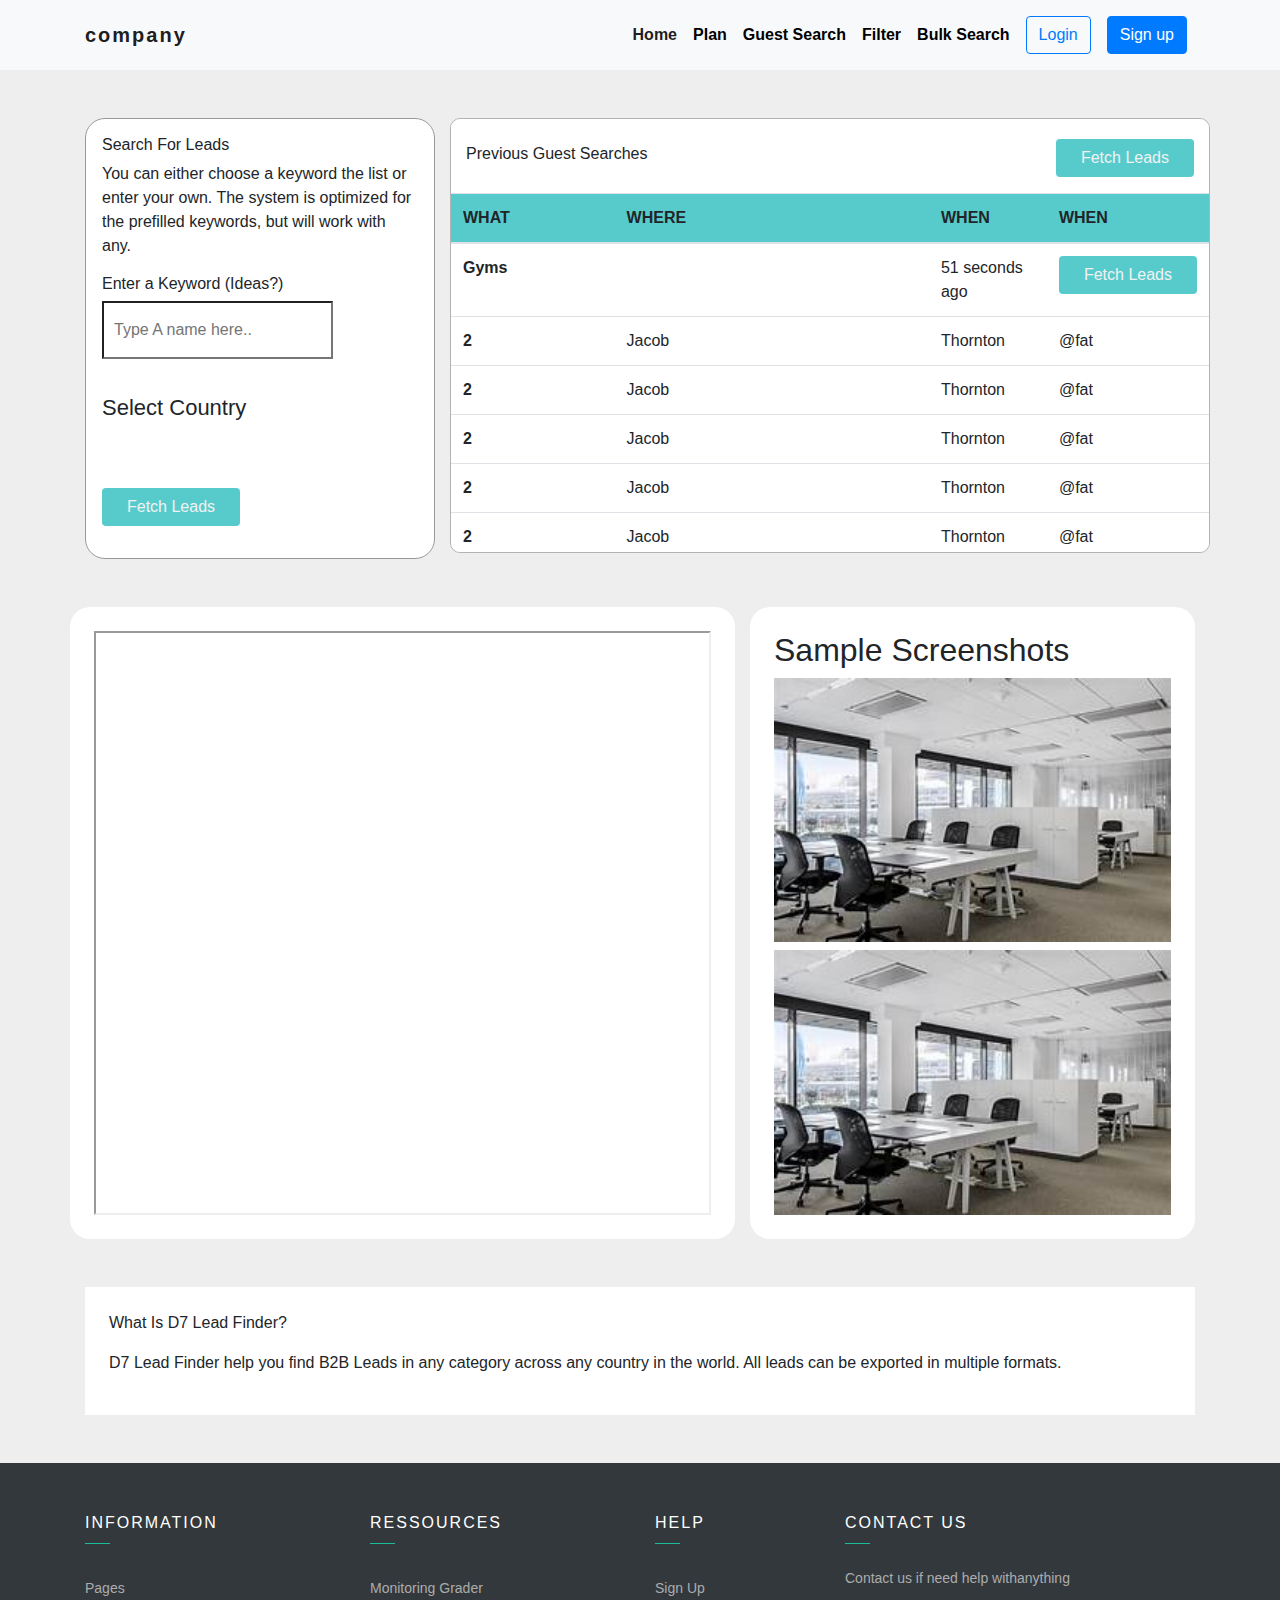
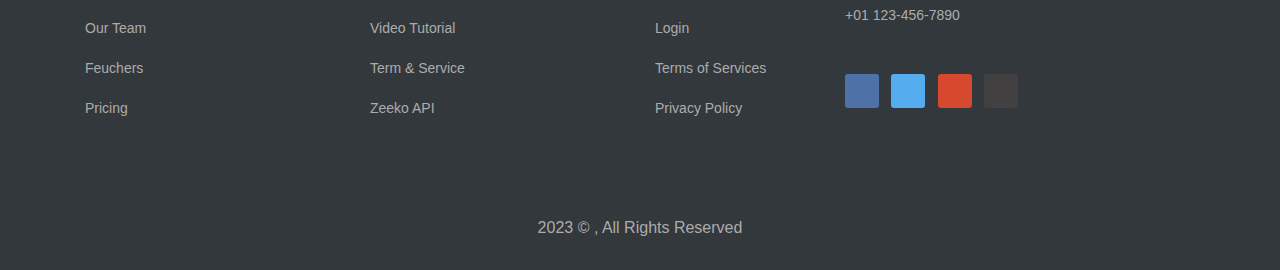
<file: home/index.html>
<!DOCTYPE html>
<html lang="en">

<head>
  <meta charset="UTF-8">
  <meta http-equiv="X-UA-Compatible" content="IE=edge">
  <meta name="viewport" content="width=device-width, initial-scale=1.0">
  <title>Home</title>
  <link rel="stylesheet" href="style.css">
  <link rel="stylesheet" href="https://cdnjs.cloudflare.com/ajax/libs/font-awesome/6.4.0/css/all.min.css" integrity="sha512-iecdLmaskl7CVkqkXNQ/ZH/XLlvWZOJyj7Yy7tcenmpD1ypASozpmT/E0iPtmFIB46ZmdtAc9eNBvH0H/ZpiBw==" crossorigin="anonymous" referrerpolicy="no-referrer" />
  <link rel="stylesheet" href="https://unicons.iconscout.com/release/v4.0.0/css/line.css">
  <link rel='stylesheet' href='https://cdnjs.cloudflare.com/ajax/libs/twitter-bootstrap/4.1.3/css/bootstrap.min.css'>

</head>

<body >
  <div class="bodys">
    <nav class="navbar navbar-expand-lg navbar-light bg-light ">
      <div class="container">
      <a class="navbar-brand" href="#">company</a>
      <button class="navbar-toggler" type="button" data-toggle="collapse" data-target="#navbarSupportedContent" aria-controls="navbarSupportedContent" aria-expanded="false" aria-label="Toggle navigation">
        <span class="navbar-toggler-icon"></span>
      </button>
    
      <div class="collapse navBar navbar-collapse justify-content-end" id="navbarSupportedContent">
        <ul class="navbar-nav">
          <li class="nav-item active">
            <a class="nav-link" href="/home/index.html">Home <span class="sr-only">(current)</span></a>
          </li>
          <li class="nav-item">
            <a class="nav-link" href="/choose-plan/index.html">Plan</a>
          </li>
          <li class="nav-item">
              <a class="nav-link" href="/Guest-Searches/index.html">Guest Search</a>
            </li>
         
          <li class="nav-item">
            <a class="nav-link " href="/filter/index.html">Filter</a>
          </li>
          <li class="nav-item">
              <a class="nav-link" href="/search/index.html">Bulk Search</a>
            </li>
            <li class="nav-item"> <a class="nav-link" href="/loginEmail.html"><button type="button" class="btn btn-outline-primary">Login</button>
            </a></li>
        <li class="nav-item "> <a class="nav-link" href="/Registration.html" target="_blank">
                <button type="button" class="btn  btn-primary ">Sign up</button>
            </a></li>
        </ul>
        
      </div>
      </div>
    </nav>
    

    <div class="home-page mt-5">
      <div class=" container ">
        <div class="row ">
          <div class="col-md-4 ">
            <div class="search p-3 md:mt-5 xl:mt-0">
              <div class="pra">
                <h6>Search For Leads</h6>
                <p>You can either choose a keyword the list or enter your own. The system is optimized for
                  the prefilled keywords, but will work with any.</p>
              </div>
              <div class="form-group">
                <h6>Enter a Keyword (Ideas?)</h6>
                <form autocapitalize="off">
                  <input type="text" id="input" class="input-search" placeholder="Type A name here..">
                  <ul class="list">

                  </ul>
                </form>
              </div>
              <div class="wrapper ">
                <div class="select-btn">
                  <span>Select Country</span>
                  <i class="uil uil-angle-down"></i>
                </div>
                <div class="content">
                  <div class="search-country">
                    <i class="uil uil-search"></i>
                    <input type="text" class="input-country" placeholder="Search">
                  </div>
                  <ul class="options">


                  </ul>
                </div>
                <div class="btn-saves mt-5 mb-3">
                  <button type="submit" class="btn btn-color px-4">Fetch Leads</button>
                </div>
              </div>
            </div>
          </div>

          <div class="col-md-8 table-row ">
            <div class="table-preghap mb-3  ">
              <h6>Previous Guest Searches</h6>

              <div class="btn-save ">
                <button type="submit" class="btn btn-color px-4">Fetch Leads</button>
              </div>


            </div>
            <div class="row">
              <table class="table  table-borderless ">
                <thead class="table-head">
                  <tr>

                    <th scope="col" class="table-width col-md-3">
                      WHAT</th>
                    <th scope="col" class="table-width col-md-6">WHERE</th>
                    <th scope="col" class="table-width col-md-2">WHEN</th>
                    <th scope="col" class="table-width col-md-1">WHEN</th>
                  </tr>
                </thead>
                <tbody class="table-hovers">
                  <tr>
                    <th scope="row">Gyms</th>
                    <td></td>
                    <td>51 seconds ago</td>
                    <td>
                      <div class="btn-save ">
                        <button type="submit" class="btn btn-color px-4">Fetch Leads</button>
                      </div>
                    </td>
                  </tr>
                  <tr>
                    <th scope="row">2</th>
                    <td>Jacob</td>
                    <td>Thornton</td>
                    <td>@fat</td>
                  </tr>
                  <tr>
                    <th scope="row">2</th>
                    <td>Jacob</td>
                    <td>Thornton</td>
                    <td>@fat</td>
                  </tr>
                  <tr>
                    <th scope="row">2</th>
                    <td>Jacob</td>
                    <td>Thornton</td>
                    <td>@fat</td>
                  </tr>
                  <tr>
                    <th scope="row">2</th>
                    <td>Jacob</td>
                    <td>Thornton</td>
                    <td>@fat</td>
                  </tr>
                  <tr>
                    <th scope="row">2</th>
                    <td>Jacob</td>
                    <td>Thornton</td>
                    <td>@fat</td>
                  </tr>
                  <tr>
                    <th scope="row">2</th>
                    <td>Jacob</td>
                    <td>Thornton</td>
                    <td>@fat</td>
                  </tr>
                  <tr>
                    <th scope="row">2</th>
                    <td>Jacob</td>
                    <td>Thornton</td>
                    <td>@fat</td>
                  </tr>
                  <tr>
                    <th scope="row">2</th>
                    <td>Jacob</td>
                    <td>Thornton</td>
                    <td>@fat</td>
                  </tr>
                  <tr>
                    <th scope="row">2</th>
                    <td>Jacob</td>
                    <td>Thornton</td>
                    <td>@fat</td>
                  </tr>
                  <tr>
                    <th scope="row">2</th>
                    <td>Jacob</td>
                    <td>Thornton</td>
                    <td>@fat</td>
                  </tr>
                  <tr>
                    <th scope="row">2</th>
                    <td>Jacob</td>
                    <td>Thornton</td>
                    <td>@fat</td>
                  </tr>
                  <tr>
                    <th scope="row">2</th>
                    <td>Jacob</td>
                    <td>Thornton</td>
                    <td>@fat</td>
                  </tr>
                  <tr>
                    <th scope="row">2</th>
                    <td>Jacob</td>
                    <td>Thornton</td>
                    <td>@fat</td>
                  </tr>
                  <tr>
                    <th scope="row">3</th>
                    <td colspan="2">Larry the Bird</td>
                    <td>@twitter</td>
                  </tr>
                </tbody>
              </table>
            </div>


          </div>

        </div>
      </div>

    </div>

    <div class="home-video ">
      <div class="container">
        <div class="row py-5 ">
          <div class="col-md-7  youtube-video p-4  px-4 ">
            <iframe width="" class="youtube-width" src="https://www.youtube.com/embed/tgbNymZ7vqY">
            </iframe>
          </div>

          <div class="col-md-5 xs:mt-5 lg:mt-0 ">
            <div class="screnshot-image pl-4 p-4 xs:mt-5 lg:mt-0">
              <h2>Sample Screenshots</h2>
              <div class="image-1">
                <img src="/image/office1.jpeg" alt="Lights" style="width:100%;">
              </div>
              <div class="image-2 mt-2">
                <img src="/image/office1.jpeg"  alt="Lights" style="width:100%;">
              </div>
            
            </div>
          </div>

        </div>
      </div>
    </div>
  



  <div class="pregrap">
    <div class="container ">
      <div class="info-pregrap p-4">
        <p>What Is D7 Lead Finder?</p>
        <p> D7 Lead Finder help you find B2B Leads in any category across any country in the world. All leads can be
          exported in multiple formats.</p>
      </div>
    </div>
  </div>

  <footer class="section bg-footer mt-5">
    <div class="container">
        <div class="row">
            <div class="col-lg-3">
                <div class="">
                    <h6 class="footer-heading text-uppercase text-white">Information</h6>
                    <ul class="list-unstyled footer-link mt-4">
                        <li><a href="">Pages</a></li>
                        <li><a href="">Our Team</a></li>
                        <li><a href="">Feuchers</a></li>
                        <li><a href="">Pricing</a></li>
                    </ul>
                </div>
            </div>
​
            <div class="col-lg-3">
                <div class="">
                    <h6 class="footer-heading text-uppercase text-white">Ressources</h6>
                    <ul class="list-unstyled footer-link mt-4">
                        <li><a href="">Monitoring Grader </a></li>
                        <li><a href="">Video Tutorial</a></li>
                        <li><a href="">Term &amp; Service</a></li>
                        <li><a href="">Zeeko API</a></li>
                    </ul>
                </div>
            </div>
​
            <div class="col-lg-2">
                <div class="">
                    <h6 class="footer-heading text-uppercase text-white">Help</h6>
                    <ul class="list-unstyled footer-link mt-4">
                        <li><a href="">Sign Up </a></li>
                        <li><a href="">Login</a></li>
                        <li><a href="">Terms of Services</a></li>
                        <li><a href="">Privacy Policy</a></li>
                    </ul>
                </div>
            </div>
​
            <div class="col-lg-4">
                <div class="">
                    <h6 class="footer-heading text-uppercase text-white">Contact Us</h6>
                    <p class="contact-info mt-4">Contact us if need help withanything</p>
                    <p class="contact-info">+01 123-456-7890</p>
                    <div class="mt-5">
                        <ul class="list-inline">
                            <li class="list-inline-item"><a href="#"><i class="fab facebook footer-social-icon fa-facebook-f"></i></i></a></li>
                            <li class="list-inline-item"><a href="#"><i class="fab twitter footer-social-icon fa-twitter"></i></i></a></li>
                            <li class="list-inline-item"><a href="#"><i class="fab google footer-social-icon fa-google"></i></i></a></li>
                            <li class="list-inline-item"><a href="#"><i class="fab apple footer-social-icon fa-apple"></i></i></a></li>
                        </ul>
                       
                    </div>
                </div>
            </div>
​
        </div>
    </div>
​
    <div class="text-center mt-5">
        <p class="footer-alt mb-0 f-14">2023 © , All Rights Reserved</p>
    </div>
</footer>
 
  </div>

  




  <script src="https://ajax.googleapis.com/ajax/libs/jquery/3.3.1/jquery.min.js"></script>
  <script src="https://cdnjs.cloudflare.com/ajax/libs/popper.js/1.14.3/umd/popper.min.js"></script>
  <script src="https://maxcdn.bootstrapcdn.com/bootstrap/4.1.3/js/bootstrap.min.js"></script>
  <script src="script.js"></script>
  

</body>

</html>
</file>
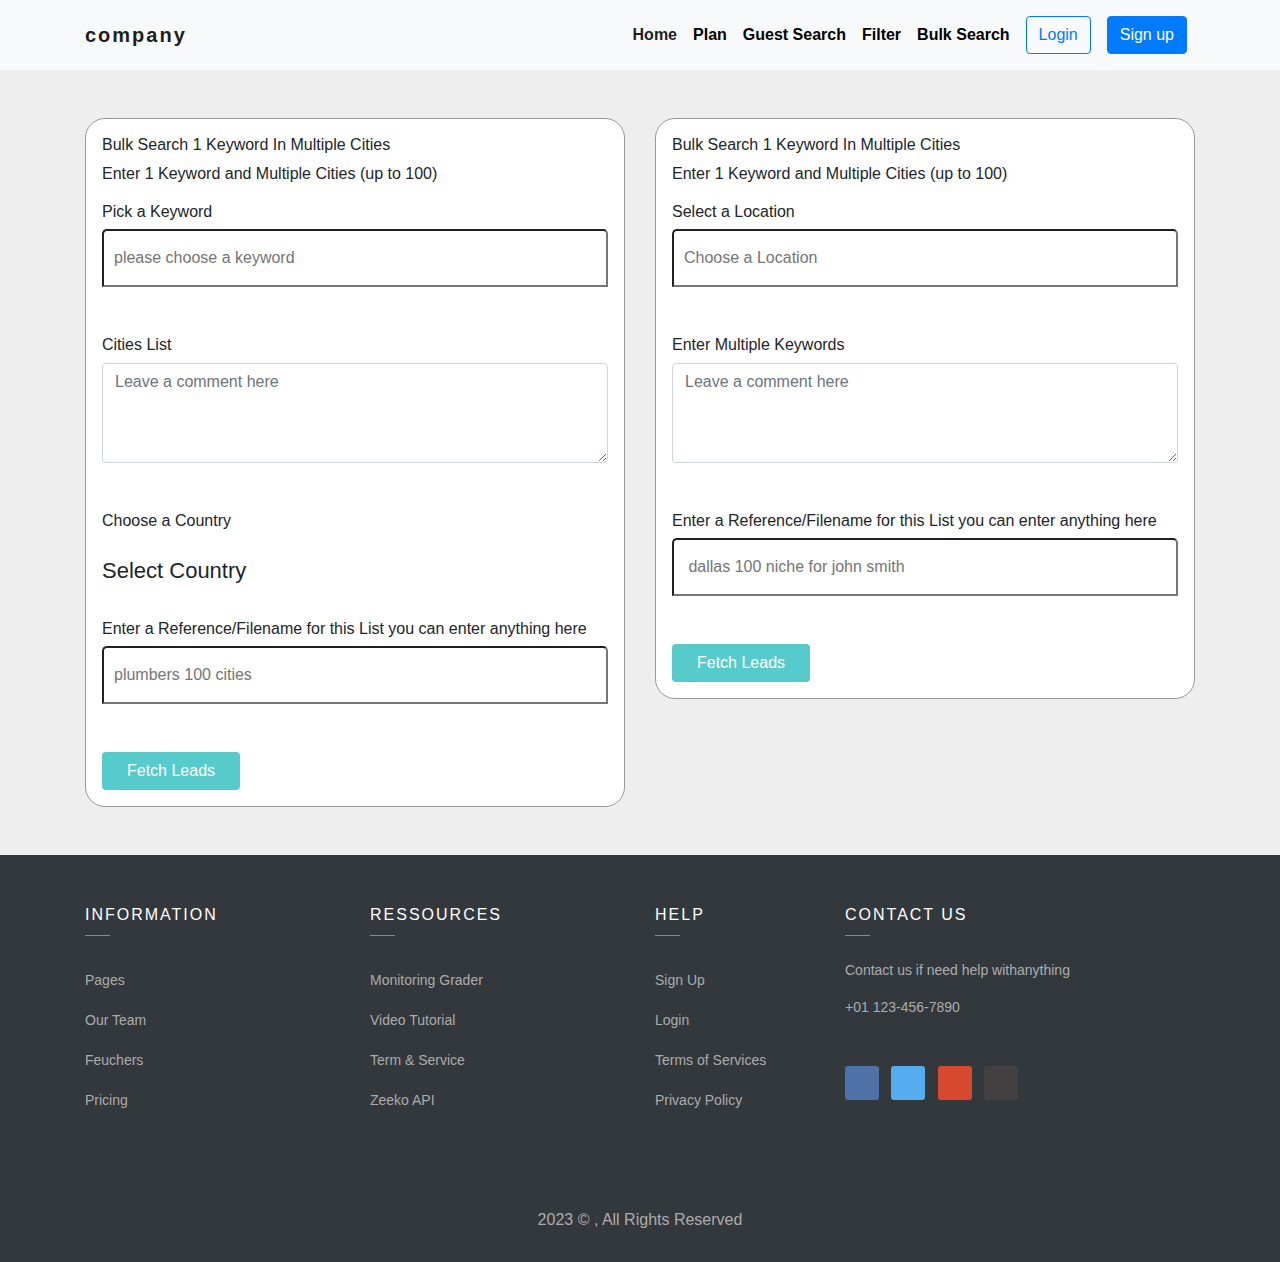
<file: search/index.html>
<!DOCTYPE html>
<html lang="en">

<head>
    <meta charset="UTF-8">
    <meta http-equiv="X-UA-Compatible" content="IE=edge">
    <meta name="viewport" content="width=device-width, initial-scale=1.0">
    <title>search</title>
    <link rel="stylesheet" href="style.css">
    <link rel="stylesheet" href="https://cdnjs.cloudflare.com/ajax/libs/font-awesome/6.4.0/css/all.min.css" integrity="sha512-iecdLmaskl7CVkqkXNQ/ZH/XLlvWZOJyj7Yy7tcenmpD1ypASozpmT/E0iPtmFIB46ZmdtAc9eNBvH0H/ZpiBw==" crossorigin="anonymous" referrerpolicy="no-referrer" />
    <link rel="stylesheet" href="https://unicons.iconscout.com/release/v4.0.0/css/line.css">
    <link rel='stylesheet' href='https://cdnjs.cloudflare.com/ajax/libs/twitter-bootstrap/4.1.3/css/bootstrap.min.css'>
</head>

<body>
    <div class="bodys">
        <nav class="navbar navbar-expand-lg navbar-light bg-light">
            <div class="container">
            <a class="navbar-brand" href="#">company</a>
            <button class="navbar-toggler" type="button" data-toggle="collapse" data-target="#navbarSupportedContent" aria-controls="navbarSupportedContent" aria-expanded="false" aria-label="Toggle navigation">
              <span class="navbar-toggler-icon"></span>
            </button>
          
            <div class="collapse navBar navbar-collapse justify-content-end" id="navbarSupportedContent">
              <ul class="navbar-nav">
                <li class="nav-item active">
                  <a class="nav-link" href="/home/index.html">Home <span class="sr-only">(current)</span></a>
                </li>
                <li class="nav-item">
                  <a class="nav-link" href="/choose-plan/index.html">Plan</a>
                </li>
                <li class="nav-item">
                    <a class="nav-link" href="/Guest-Searches/index.html">Guest Search</a>
                  </li>
               
                <li class="nav-item">
                  <a class="nav-link " href="/filter/index.html">Filter</a>
                </li>
                <li class="nav-item">
                    <a class="nav-link" href="/search/index.html">Bulk Search</a>
                  </li>
                  <li class="nav-item"> <a class="nav-link" href="/loginEmail.html"><button type="button" class="btn btn-outline-primary">Login</button>
                  </a></li>
              <li class="nav-item "> <a class="nav-link" href="/Registration.html" target="_blank">
                      <button type="button" class="btn  btn-primary ">Sign up</button>
                  </a></li>
              </ul>
              
            </div>
            </div>
          </nav>
        <div class="home-page mt-5">
            <div class=" container">
                <div class="row">
                    <div class="col-md-6">
                        <div class="search p-3">
                            <div class="pra">
                                <h6>Bulk Search 1 Keyword In Multiple Cities</h6>
                                <p>Enter 1 Keyword and Multiple Cities (up to 100)</p>
                            </div>
                            <h6>Pick a Keyword</h6>
                            <div class="form-group">

                                <form autocapitalize="off">
                                    <input type="text" id="input" class="input-search"
                                        placeholder="please choose a keyword">
                                    <ul class="list">

                                    </ul>
                                </form>
                            </div>
                            <div class="Cities-List mt-5">
                                <h6>Cities List</h6>
                                <div class="form-floating">
                                    <textarea class="form-control" placeholder="Leave a comment here"
                                        id="floatingTextarea2" style="height: 100px"></textarea>

                                </div>
                            </div>
                            <div class="wrapper mt-5">
                                <h6>Choose a Country</h6>
                                <div class="select-btn">

                                    <span>Select Country</span>
                                    <i class="uil uil-angle-down"></i>
                                </div>
                                <div class="content">
                                    <div class="search-country">
                                        <i class="uil uil-search"></i>
                                        <input type="text" class="input-country" placeholder="Search">
                                    </div>
                                    <ul class="options">


                                    </ul>
                                </div>
                            </div>
                            <div class="refence mt-3">

                                <h6>Enter a Reference/Filename for this List you can enter anything here</h6>
                                <input type="text" id="input" class="input-search" placeholder="plumbers 100 cities">
                            </div>
                            <div class="btn-save mt-5">
                                <button type="submit" class="btn btn-color px-4">Fetch Leads</button>
                            </div>
                        </div>

                    </div>

                    <div class="col-md-6">
                        <div class="search p-3">
                            <div class="pra">
                                <h6>Bulk Search 1 Keyword In Multiple Cities</h6>
                                <p>Enter 1 Keyword and Multiple Cities (up to 100)</p>
                            </div>
                            <h6>Select a Location</h6>
                            <input type="text" id="input" class="input-search" placeholder="Choose a Location">

                            <div class="Cities-List mt-5">
                                <h6>Enter Multiple Keywords</h6>
                                <div class="form-floating">
                                    <textarea class="form-control" placeholder="Leave a comment here"
                                        id="floatingTextarea2" style="height: 100px"></textarea>

                                </div>
                            </div>

                            <div class="refence mt-5">

                                <h6>Enter a Reference/Filename for this List you can enter anything here</h6>
                                <input type="text" id="input" class="input-search"
                                    placeholder=" dallas 100 niche for john smith">
                            </div>
                            <div class="btn-save mt-5">
                                <button type="submit" class="btn btn-color px-4">Fetch Leads</button>
                            </div>
                        </div>

                    </div>


                </div>
            </div>
        </div>
        
        <footer class="section bg-footer mt-5">
            <div class="container">
                <div class="row">
                    <div class="col-lg-3">
                        <div class="">
                            <h6 class="footer-heading text-uppercase text-white">Information</h6>
                            <ul class="list-unstyled footer-link mt-4">
                                <li><a href="">Pages</a></li>
                                <li><a href="">Our Team</a></li>
                                <li><a href="">Feuchers</a></li>
                                <li><a href="">Pricing</a></li>
                            </ul>
                        </div>
                    </div>
        ​
                    <div class="col-lg-3">
                        <div class="">
                            <h6 class="footer-heading text-uppercase text-white">Ressources</h6>
                            <ul class="list-unstyled footer-link mt-4">
                                <li><a href="">Monitoring Grader </a></li>
                                <li><a href="">Video Tutorial</a></li>
                                <li><a href="">Term &amp; Service</a></li>
                                <li><a href="">Zeeko API</a></li>
                            </ul>
                        </div>
                    </div>
        ​
                    <div class="col-lg-2">
                        <div class="">
                            <h6 class="footer-heading text-uppercase text-white">Help</h6>
                            <ul class="list-unstyled footer-link mt-4">
                                <li><a href="">Sign Up </a></li>
                                <li><a href="">Login</a></li>
                                <li><a href="">Terms of Services</a></li>
                                <li><a href="">Privacy Policy</a></li>
                            </ul>
                        </div>
                    </div>
        ​
                    <div class="col-lg-4">
                        <div class="">
                            <h6 class="footer-heading text-uppercase text-white">Contact Us</h6>
                            <p class="contact-info mt-4">Contact us if need help withanything</p>
                            <p class="contact-info">+01 123-456-7890</p>
                            <div class="mt-5">
                                <ul class="list-inline">
                                    <li class="list-inline-item"><a href="#"><i class="fab facebook footer-social-icon fa-facebook-f"></i></i></a></li>
                                    <li class="list-inline-item"><a href="#"><i class="fab twitter footer-social-icon fa-twitter"></i></i></a></li>
                                    <li class="list-inline-item"><a href="#"><i class="fab google footer-social-icon fa-google"></i></i></a></li>
                                    <li class="list-inline-item"><a href="#"><i class="fab apple footer-social-icon fa-apple"></i></i></a></li>
                                </ul>
                               
                            </div>
                        </div>
                    </div>
        ​
                </div>
            </div>
        ​
            <div class="text-center mt-5">
                <p class="footer-alt mb-0 f-14">2023 © , All Rights Reserved</p>
            </div>
        </footer>
        
    </div>
    <script src="https://ajax.googleapis.com/ajax/libs/jquery/3.3.1/jquery.min.js"></script>
    <script src="https://cdnjs.cloudflare.com/ajax/libs/popper.js/1.14.3/umd/popper.min.js"></script>
    <script src="https://maxcdn.bootstrapcdn.com/bootstrap/4.1.3/js/bootstrap.min.js"></script> 
    <script src="script.js"></script>
</body>

</html>
</file>
<file: choose-plan/style.css>
body {
  font-family: 'Franklin Gothic Medium', 'Arial Narrow', Arial, sans-serif;
}

.choose-plan {
  background-color: #eee;
}


body.overflow-hidden {
  overflow: hidden;
}

#side-menu {
  display: none;
  position: fixed;
  width: 300px;
  top: 0;
  right: -300px;
  height: 100%;
  overflow-y: auto;
  z-index: 1035;
  background: #fff;
  padding: 20px 30px;
  color: #333;
  transition: 0.4s;
}

body.side-menu-visible #side-menu {
  transform: translateX(-300px);
}

#side-menu .contents {
  margin-top: 15px;
}

#side-menu .nav-link {
  color: #333;
  font-size: 16px;
  font-weight: 600;
  padding: 12px 0;
}

#side-menu .nav-link:hover {
  opacity: 0.8;
  color: #57cbcc;
}



#side-menu .close {
  font-size: 36px;
  font-weight: normal;
}

.side-menu-overlay {
  position: fixed;
  left: 0;
  top: 0;
  min-width: 100%;
  height: 100%;
  background: rgba(0, 0, 0, 0.4);
  z-index: 100;
  display: none;
}

#side-menu.side-menu-left {
  right: auto;
  left: -300px;
}

body.side-menu-visible #side-menu.side-menu-left {
  transform: translateX(300px);
}

.navbar-brand {
  font-size: 25px;
  font-weight: bold;
  letter-spacing: 2px;

}

.navbar-light .navbar-nav .nav-link {
  color: black;
  font-weight: bold;
}

.navBar .navbar-nav {
  justify-content: center;
  align-items: center;
}

.navBar .navbar-nav .nav-item .nav-link {
  color: black;
}

.navBar .navbar-nav .nav-item .nav-link:hover {
  color: #57cbcc;
}



.table-row {
  background-color: #fff;
  overflow-y: hidden;
  overflow-x: hidden;
  border-radius: 20px;
  padding: 20px;

}

.table-borderless {
  text-align: center;


}

.table-borderless .table-head tr th {
  border-right: 1px solid #b3b3b3;

}

.table-borderless tr th {
  border-right: 1px solid #b3b3b3;
}

.table-borderless tr td {
  border-right: 1px solid #b3b3b3;
}

.table-borderless tr td .fa-xmark {
  font-size: xx-large;
  color: red;
}

.table-borderless tr td .fa-check {
  font-size: xx-large;
  color: green;
}

.table-borderless tr {
  border: 1px solid #999;
}


.table-in {
  display: flex;
  justify-content: space-between;
  justify-items: center;
  align-items: center;
  padding-bottom: 10px;
}

.btn-color {
  background-color: #57cbcc;
  color: #f2f2f2;
  cursor: pointer;
}

.table-w {
  background-color: #999;
}

.table-row::-webkit-scrollbar {
  width: 7px;
}

.table-row::-webkit-scrollbar-track {
  background: #f1f1f1;
  border-radius: 25px;
}

.table-row::-webkit-scrollbar-thumb {
  background: #57cbcc;
  border-radius: 25px;
}

.table-preghap {
  display: flex;
  align-items: center;
  justify-content: space-between;
}

.praghap-dropdown {
  background-color: #fff;
  border: 1px solid #999;

}



/* accordion TAB */
.accordion-tab {
  width: 100%;
  position: relative;
  overflow: hidden;
}

.accordion-tab a {
  text-decoration: none;
}

.accordion-tab-content {
  max-height: 0;
  overflow: hidden;
  -webkit-transition: max-height .35s;
  -o-transition: max-height .35s;
  transition: max-height .35s;
}

.accordion-tab-content a {
  margin: .6em auto;
  font-size: .8em;
  color: #999;
  transition-duration: .6s;
  display: block;
  text-decoration: none;
  text-transform: capitalize;
}

.accordion-tab-content a:hover {
  padding-left: .5em;
  font-weight: bold;
  color: #57cbcc;
  cursor: pointer;
}

.accordion input {
  opacity: 0;
  z-index: -1;
  position: absolute;
}

.accordion label {
  padding: 15px 0;
  border-bottom: solid 1px #57cbcc;
  ;
  color: #111;
  transition-duration: .6s;
  font-size: .8em;
  text-decoration: none;
  font-weight: bold;
  display: block;
  font-weight: bold;
  text-transform: uppercase;
}

.accordion label:hover {
  color: #57cbcc;
  ;
  cursor: pointer;
}

.accordion input:checked~.accordion-tab-content {
  max-height: 1000px;
  margin-bottom: 15px;
}


.accordion input:checked~label {
  color: #57cbcc;
  ;
  border-bottom: solid 1px #57cbcc;
}


.accordion label::after {
  color: #111;
  width: 3em;
  height: 3em;
  right: 0;
  top: 0;
  line-height: 3;
  -webkit-transition: all .35s;
  -o-transition: all .35s;
  transition: all .35s;
  position: absolute;
  display: block;
  text-align: center;
}

/* accordion LABEL ICON TRANSFORM */
input[type=checkbox]+label::after {
  content: "+";
}

input[type=radio]+label::after {
  content: "+";
}

input[type=checkbox]:checked+label::after {
  transform: rotate(180deg);
}

input[type=radio]:checked+label::after {
  transform: rotateX(180deg);
}


.bg-footer {
  background-color: #33383c;
  padding: 50px 0 30px;
}

.footer-heading {
  letter-spacing: 2px;
}

.footer-link a {
  color: #acacac;
  line-height: 40px;
  font-size: 14px;
  transition: all 0.5s;
}

.footer-link a:hover {
  color: #1bbc9b;
}

.contact-info {
  color: #acacac;
  font-size: 14px;
}

.footer-social-icon {
  font-size: 15px;
  height: 34px;
  width: 34px;
  padding: 10px;
  line-height: 34px;
  border-radius: 3px;
  text-align: center;
  display: inline-block;
}

.facebook {
  background-color: #4e71a8;
  color: #ffffff;
}

.twitter {
  background-color: #55acee;
  color: #ffffff;
}

.google {
  background-color: #d6492f;
  color: #ffffff;
}

.apple {
  background-color: #424041;
  color: #ffffff;
}

.footer-alt {
  color: #acacac;
}

.footer-heading {
  position: relative;
  padding-bottom: 12px;
}

.footer-heading:after {
  content: '';
  width: 25px;
  border-bottom: 1px solid #FFF;
  position: absolute;
  left: 0;
  bottom: 0;
  display: block;
  border-bottom: 1px solid #1bbc9b;
}


@media screen and (max-width: 768px) {
  .table-row {
    background-color: #fff;
    margin: 10px;
    padding: 10px;
    border-radius: 20px;
    overflow-y: hidden;
    overflow-x: auto;

  }


}
</file>
<file: filter/style.css>
body{
  font-family: 'Franklin Gothic Medium', 'Arial Narrow', Arial, sans-serif;
}
.filter{
    background-color: #eeeeee;
}

body.overflow-hidden {
  overflow:hidden;
}

#side-menu {
  display:none;
  position:fixed;
  width:300px;
  top:0;
  right:-300px;
  height:100%;
  overflow-y:auto;
  z-index:1035;
  background:#fff;
  padding:20px 30px;
  color:#333;
  transition:0.4s;
}

body.side-menu-visible #side-menu {
  transform:translateX(-300px);
}

#side-menu .contents {
  margin-top:15px;
}

#side-menu .nav-link {
  color:#333;
  font-size:16px;
  font-weight:600;
  padding:12px 0;
}

#side-menu .nav-link:hover {
  opacity:0.8;
  color: #57cbcc;
}



#side-menu .close {
  font-size:36px;
  font-weight:normal;
}

.side-menu-overlay {
  position:fixed;
  left:0;
  top:0;
  min-width:100%;
  height:100%;
  background:rgba(0,0,0,0.4);
  z-index:100;
  display:none;
}

#side-menu.side-menu-left {
  right: auto;
  left: -300px;
}

body.side-menu-visible #side-menu.side-menu-left {
  transform:translateX(300px);
}

.navbar-brand {
  font-size:25px;
  font-weight:bold;
  letter-spacing:2px;
  
}

.navbar-light .navbar-nav .nav-link {
  color: black;
  font-weight:bold;
}
.navBar .navbar-nav{
  justify-content: center;
  align-items: center;
}

.navBar .navbar-nav .nav-item .nav-link  {
  color: black  ;
}

.navBar .navbar-nav .nav-item .nav-link:hover  {
  color: #57cbcc;
}


.select-on{
    background-color: #fff;
    border: 1px solid #999;
    border-radius: 20px;

}

.choose-select{
    background-color: #fff;
    border: 1px solid #999;
    border-radius: 20px;
    
}

.toggle-button-cover {
  display: table-cell;
  position: relative;
  box-sizing: border-box;
} 
.button-cover,
.knobs,
.layer {
  position: absolute;
  top: 0;
  right: 0;
  bottom: 0;
  left: 0;
}

.button {
  position: relative;
  width: 74px;
  height: 36px;
  margin: -20px auto 0 auto;
  overflow: hidden;
}

.button.r,
.button.r .layer {
  border-radius: 100px;
}

.button.b2 {
  border-radius: 2px;
}

.checkbox {
  position: relative;
  width: 100%;
  height: 100%;
  padding: 0;
  margin: 0;
  opacity: 0;
  cursor: pointer;
  z-index: 3;
}

.knobs {
  z-index: 2;
}

.layer {
  width: 100%;
  background-color: #ebf7fc;
  transition: 0.3s ease all;
  z-index: 1;
}

/* Button 1 */
#button-1 .knobs:before {
  content: "YES";
  position: absolute;
  top: 4px;
  left: 4px;
  width: 30px;
  height: 29px;
  color: #fff;
  font-size: 10px;
  font-weight: bold;
  text-align: center;
  line-height: 1;
  padding: 9px 4px;
  background-color: #03a9f4;
  border-radius: 50%;
  transition: 0.3s cubic-bezier(0.18, 0.89, 0.35, 1.15) all;
}

#button-1 .checkbox:checked + .knobs:before {
  content: "NO";
  left: 42px;
  background-color: #f44336;
}

#button-1 .checkbox:checked ~ .layer {
  background-color: #fcebeb;
}

#button-1 .knobs,
#button-1 .knobs:before,
#button-1 .layer {
  transition: 0.3s ease all;
}

.locations-butoon{
  display: flex;
  justify-content: end;
}

.filter-bussiness{
    align-items: center;
}

.btn-save .btn-color {
    background-color: #57cbcc;
    color: #fff;

}

select {
    --selectHoverCol: #57cbcc;
    --selectedCol: #57cbcc;
    width: 100%;
    font-size: 1em;
    padding: 0.3em;
    background-color: #fff;
    border-radius: 10px;
    margin-top: 10px;
    max-height: 100px;
    overflow-y: auto;
    padding-right:7px ;
  }

select:focus {
    border-radius: 0px;
    border-color: #57cbcc;
    background: #fff;
    outline: none;
    border-radius: 8px;
  }
  
  .select-wrap {
    position: relative;
  }
  
  .select-wrap:focus-within select {
    position: absolute;
    top: 10;
    left: 0;
    z-index: 10;
  }
  
  option:hover {
    background-color: var(--selectHoverCol);
    color: #fff;
  }
  
  option:checked {
    box-shadow: 0 0 1em 100px var(--selectedCol) inset;
  }

  .selectHovercolor::-webkit-scrollbar{
    width: 7px;
}

.selectHovercolor::-webkit-scrollbar-track{
   background: #f1f1f1;
   border-radius: 25px;
}

.selectHovercolor::-webkit-scrollbar-thumb{
    background: #57cbcc;
    border-radius:25px ;
}

.bg-footer {
  background-color: #33383c;
  padding: 50px 0 30px;
}
.footer-heading {
  letter-spacing: 2px;
}

.footer-link a {
  color: #acacac;
  line-height: 40px;
  font-size: 14px;
  transition: all 0.5s;
}

.footer-link a:hover {
  color: #1bbc9b;
}

.contact-info {
  color: #acacac;
  font-size: 14px;
}

.footer-social-icon {
  font-size: 15px;
  height: 34px;
  width: 34px;
  padding: 10px;
  line-height: 34px;
  border-radius: 3px;
 text-align: center;
  display: inline-block;
}

.facebook {
  background-color: #4e71a8;
  color: #ffffff;
}

.twitter {
  background-color: #55acee;
  color: #ffffff;
}

.google {
  background-color: #d6492f;
  color: #ffffff;
}

.apple {
  background-color: #424041;
  color: #ffffff;
}

.footer-alt {
  color: #acacac;
}

.footer-heading {
  position: relative;
  padding-bottom: 12px;
}

.footer-heading:after {
  content: '';
  width: 25px;
  border-bottom: 1px solid #FFF;
  position: absolute;
  left: 0;
  bottom: 0;
  display: block;
  border-bottom: 1px solid #1bbc9b;
}

@media screen and (max-width: 768px) {
  .choose-select {
    margin-top: 20px;
  }

}
</file>
<file: Guest-Searches/style.css>
body {
  font-family: 'Franklin Gothic Medium', 'Arial Narrow', Arial, sans-serif;
}

.bodys {
  background-color: #eeeeee;
}


body.overflow-hidden {
  overflow: hidden;
}

#side-menu {
  display: none;
  position: fixed;
  width: 300px;
  top: 0;
  right: -300px;
  height: 100%;
  overflow-y: auto;
  z-index: 1035;
  background: #fff;
  padding: 20px 30px;
  color: #333;
  transition: 0.4s;
}

body.side-menu-visible #side-menu {
  transform: translateX(-300px);
}

#side-menu .contents {
  margin-top: 15px;
}

#side-menu .nav-link {
  color: #333;
  font-size: 16px;
  font-weight: 600;
  padding: 12px 0;
}

#side-menu .nav-link:hover {
  opacity: 0.8;
  color: #57cbcc;
}



#side-menu .close {
  font-size: 36px;
  font-weight: normal;
}

.side-menu-overlay {
  position: fixed;
  left: 0;
  top: 0;
  min-width: 100%;
  height: 100%;
  background: rgba(0, 0, 0, 0.4);
  z-index: 100;
  display: none;
}

#side-menu.side-menu-left {
  right: auto;
  left: -300px;
}

body.side-menu-visible #side-menu.side-menu-left {
  transform: translateX(300px);
}

.navbar-brand {
  font-size: 25px;
  font-weight: bold;
  letter-spacing: 2px;

}

.navbar-light .navbar-nav .nav-link {
  color: black;
  font-weight: bold;
}

.navBar .navbar-nav {
  justify-content: center;
  align-items: center;
}

.navBar .navbar-nav .nav-item .nav-link {
  color: black;
}

.navBar .navbar-nav .nav-item .nav-link:hover {
  color: #57cbcc;
}


.table-row {
  background-color: #fff;
  margin: 50px;
  padding: 40px;
  border-radius: 20px;
  overflow-y: hidden;
  overflow-x: hidden;

}

.table-head {
  background-color: #57cbcc;

}

.table-borderless tr {
  border-bottom: 1px solid #999;
}


.table-in {
  display: flex;
  justify-content: space-between;
  justify-items: center;
  align-items: center;
  padding-bottom: 10px;
}

.btn-color {
  background-color: #57cbcc;
  color: #f2f2f2;
  cursor: pointer;
}

.table-w {
  background-color: #999;
}

.table-row::-webkit-scrollbar {
  width: 7px;
}

.table-row::-webkit-scrollbar-track {
  background: #f1f1f1;
  border-radius: 25px;
}

.table-row::-webkit-scrollbar-thumb {
  background: #57cbcc;
  border-radius: 25px;
}

.table-preghap {
  display: flex;
  align-items: center;
  justify-content: space-between;
}


.bg-footer {
  background-color: #33383c;
  padding: 50px 0 30px;
}

.footer-heading {
  letter-spacing: 2px;
}

.footer-link a {
  color: #acacac;
  line-height: 40px;
  font-size: 14px;
  transition: all 0.5s;
}

.footer-link a:hover {
  color: #1bbc9b;
}

.contact-info {
  color: #acacac;
  font-size: 14px;
}

.footer-social-icon {
  font-size: 15px;
  height: 34px;
  width: 34px;
  padding: 10px;
  line-height: 34px;
  border-radius: 3px;
  text-align: center;
  display: inline-block;
}

.facebook {
  background-color: #4e71a8;
  color: #ffffff;
}

.twitter {
  background-color: #55acee;
  color: #ffffff;
}

.google {
  background-color: #d6492f;
  color: #ffffff;
}

.apple {
  background-color: #424041;
  color: #ffffff;
}

.footer-alt {
  color: #acacac;
}

.footer-heading {
  position: relative;
  padding-bottom: 12px;
}

.footer-heading:after {
  content: '';
  width: 25px;
  border-bottom: 1px solid #FFF;
  position: absolute;
  left: 0;
  bottom: 0;
  display: block;
  border-bottom: 1px solid #1bbc9b;
}


@media screen and (max-width: 768px) {
  .table-row {
    background-color: #fff;
    margin: 10px;
    padding: 10px;
    border-radius: 20px;
    overflow-y: hidden;
    overflow-x: auto;

  }

  .guest-search {
    padding: 10px;
  }

}
</file>
<file: home/style.css>
body{
    font-family: 'Franklin Gothic Medium', 'Arial Narrow', Arial, sans-serif;
  }


.bodys {
    background-color: #eeeeee;
}


/* nav bar start */
body.overflow-hidden {
  overflow:hidden;
}

#side-menu {
  display:none;
  position:fixed;
  width:300px;
  top:0;
  right:-300px;
  height:100%;
  overflow-y:auto;
  z-index:1035;
  background:#fff;
  padding:20px 30px;
  color:#333;
  transition:0.4s;
}

body.side-menu-visible #side-menu {
  transform:translateX(-300px);
}

#side-menu .contents {
  margin-top:15px;
}

#side-menu .nav-link {
  color:#333;
  font-size:16px;
  font-weight:600;
  padding:12px 0;
}

#side-menu .nav-link:hover {
  opacity:0.8;
  color: #57cbcc;
}



#side-menu .close {
  font-size:36px;
  font-weight:normal;
}

.side-menu-overlay {
  position:fixed;
  left:0;
  top:0;
  min-width:100%;
  height:100%;
  background:rgba(0,0,0,0.4);
  z-index:100;
  display:none;
}

#side-menu.side-menu-left {
  right: auto;
  left: -300px;
}

body.side-menu-visible #side-menu.side-menu-left {
  transform:translateX(300px);
}

.navbar-brand {
  font-size:25px;
  font-weight:bold;
  letter-spacing:2px;
  
}

.navbar-light .navbar-nav .nav-link {
  color: black;
  font-weight:bold;
}
.navBar .navbar-nav{
  justify-content: center;
  align-items: center;
}

.navBar .navbar-nav .nav-item .nav-link  {
  color: black  ;
}

.navBar .navbar-nav .nav-item .nav-link:hover  {
  color: #57cbcc;
}

/* nav bar end */


/* home section start */
.search{
    box-shadow: red;
    border: solid #999 1px;
    background-color: #fff;
    border-radius: 20px;
}

.input-search{
    padding: 15px 10px;
   
    background-color: #ffffff;
}

ul{
    list-style: none;
     position: relative;
  
}

.list{
  
    border-radius: 0 0 5px 5px;
    padding: 0 5px;
    margin-top: 10px;
    max-height: 150px;
   border-radius: 5px;
    position: absolute;
    background-color: #f9f9f9;
    min-width: 200px;
    overflow-y: auto;
    box-shadow: 0px 8px 16px 0px rgba(0,0,0,0.2);
   
    z-index: 1;
}

.list::-webkit-scrollbar{
    width: 7px;
}

.list::-webkit-scrollbar-track{
   background: #f1f1f1;
   border-radius: 25px;
}

.list::-webkit-scrollbar-thumb{
    background: #57cbcc;
    border-radius:25px ;
}

.list-items {
    padding:  10px 5px;
}

.list-items:hover{
    background-color: #57cbcc;
    color: white;
    border-radius: 10px;
}

.select-btn,.options li {
    display: flex;
    cursor: pointer;
    align-items: center;

}

.select-btn{
    
    height: 65px;
   
    font-size: 22px;
    border-radius: 7px;
    background: #fff;
    justify-content: space-between;

}

.select-btn i{ 
    font-size: 31px;
    transition: transform 0.3s linear;
}

.wrapper.active .select-btn i{
 transform: rotate(-180deg);
}

.content {
    display: none;
    padding: 5px;
    margin-top: 15px;
    border-radius: 7px;
    background: #fff;
}
.wrapper.active .content{
    display: block;
}
.content .search-country{
    position: relative;

}

.search-country  i{
    left: 15px;
    line-height: 53px;
    color: #999;
    font-size: 20px;
    position: absolute;
}

.search-country .input-country{
    height: 53px;
    width: 100%;
    font-size: 17px;
    border-radius:5px ;
    padding: 0 15px 0 43px;
    border: 1px solid #b3b3b3;


}

.content .options{
    margin-top: 10px;
    max-height: 250px;
    overflow-y: auto;
    position: absolute;
    background-color: #f9f9f9;
    min-width: 280px;
    box-shadow: 0px 8px 16px 0px rgba(0,0,0,0.2);
    z-index: 1;
}

.options::-webkit-scrollbar{
    width: 7px;
}

.options::-webkit-scrollbar-track{
   background: #f1f1f1;
   border-radius: 25px;
}

.options::-webkit-scrollbar-thumb{
    background: #57cbcc;
    border-radius:25px ;
}


.options li{
    height: 50px;
    padding: 0 13px;
    font-size:  21px;
    border-radius: 5px;
}

.options li:hover, li.selected{
    background: #57cbcc;
    color: white;
}

/* home section end */

.table-row{
    background-color: #fff;
    padding: 20px ;
    overflow-y: auto;
    overflow-x: auto;
    width: 45rem;
    height: 27.2rem;
     border: 1px solid #b3b3b3; 
     border-radius: 10px;
    
}
.table-head {
    background-color: #57cbcc;

}
.table-hovers tr:hover{
    background:#57cbcc ;
    color: white;
}



.table-borderless tr {
    border-bottom: 1px solid #999;
}


.table-in{
    display: flex;
    justify-content: space-between;
    justify-items: center;
    align-items: center;
    padding-bottom: 10px;
}

.btn-color{
    background-color: #57cbcc;
    color: #f2f2f2;
    cursor: pointer;
}

.table-w{
    background-color: #999;
}

.table-row::-webkit-scrollbar{
    width: 7px;
}

.table-row::-webkit-scrollbar-track{
   background: #fff;
   border-radius: 25px;
}

.table-row::-webkit-scrollbar-thumb{
    background: #57cbcc;
    border-radius:25px ;
}

.table-preghap{
    display: flex;
    align-items: center;
    justify-content: space-between;
}


.youtube-video{
    background-color: #fff;
    border-radius: 20px;
}

.youtube-video .youtube-width{
  width: 100%;
  height: 100%;
}

.screnshot-image{
    background-color:#fff ;
    border-radius: 20px;
   
}

.info-pregrap{
    background-color: #fff;
}

.bg-footer {
  background-color: #33383c;
  padding: 50px 0 30px;
}
.footer-heading {
  letter-spacing: 2px;
}

.footer-link a {
  color: #acacac;
  line-height: 40px;
  font-size: 14px;
  transition: all 0.5s;
}

.footer-link a:hover {
  color: #1bbc9b;
}

.contact-info {
  color: #acacac;
  font-size: 14px;
}

.footer-social-icon {
  font-size: 15px;
  height: 34px;
  width: 34px;
  padding: 10px;
  line-height: 34px;
  border-radius: 3px;
 text-align: center;
  display: inline-block;
}

.facebook {
  background-color: #4e71a8;
  color: #ffffff;
}

.twitter {
  background-color: #55acee;
  color: #ffffff;
}

.google {
  background-color: #d6492f;
  color: #ffffff;
}

.apple {
  background-color: #424041;
  color: #ffffff;
}

.footer-alt {
  color: #acacac;
}

.footer-heading {
  position: relative;
  padding-bottom: 12px;
}

.footer-heading:after {
  content: '';
  width: 25px;
  border-bottom: 1px solid #FFF;
  position: absolute;
  left: 0;
  bottom: 0;
  display: block;
  border-bottom: 1px solid #1bbc9b;
}

@media screen and (max-width: 768px) {
  .table-row{
 margin-top: 20px;
 margin: 15px;
   
}
.youtube-video{
 
  margin: 15px;
}


}
</file>
<file: search/style.css>
body{
    font-family: 'Franklin Gothic Medium', 'Arial Narrow', Arial, sans-serif;
  }
  
.bodys {
    background-color: #eeeeee;
}

body.overflow-hidden {
  overflow:hidden;
}

#side-menu {
  display:none;
  position:fixed;
  width:300px;
  top:0;
  right:-300px;
  height:100%;
  overflow-y:auto;
  z-index:1035;
  background:#fff;
  padding:20px 30px;
  color:#333;
  transition:0.4s;
}

body.side-menu-visible #side-menu {
  transform:translateX(-300px);
}

#side-menu .contents {
  margin-top:15px;
}

#side-menu .nav-link {
  color:#333;
  font-size:16px;
  font-weight:600;
  padding:12px 0;
}

#side-menu .nav-link:hover {
  opacity:0.8;
  color: #57cbcc;
}



#side-menu .close {
  font-size:36px;
  font-weight:normal;
}

.side-menu-overlay {
  position:fixed;
  left:0;
  top:0;
  min-width:100%;
  height:100%;
  background:rgba(0,0,0,0.4);
  z-index:100;
  display:none;
}

#side-menu.side-menu-left {
  right: auto;
  left: -300px;
}

body.side-menu-visible #side-menu.side-menu-left {
  transform:translateX(300px);
}

.navbar-brand {
  font-size:25px;
  font-weight:bold;
  letter-spacing:2px;
  
}

.navbar-light .navbar-nav .nav-link {
  color: black;
  font-weight:bold;
}
.navBar .navbar-nav{
  justify-content: center;
  align-items: center;
}

.navBar .navbar-nav .nav-item .nav-link  {
  color: black  ;
}

.navBar .navbar-nav .nav-item .nav-link:hover  {
  color: #57cbcc;
}



.search{
    border: solid #999 1px;
    background-color: #fff;
    border-radius: 20px;
    
}

.input-search{
    padding: 15px 10px;
    border-radius: 5px 5px 0 0 ;
    background-color: #ffffff;
    width: 100%;
}
input#input {
    width: 100%;
}

ul{
    list-style: none;
     position: relative;
  
}

.list{
    
    border-radius: 0 0 5px 5px;
    padding: 0 5px;
    margin-top: 10px;
    max-height: 150px;
   border-radius: 5px;
    position: absolute;
    background-color: #f9f9f9;
    min-width: 200px;
    overflow-y: auto;
    box-shadow: 0px 8px 16px 0px rgba(0,0,0,0.2);
    z-index: 1;
}

.list::-webkit-scrollbar{
    width: 7px;
}

.list::-webkit-scrollbar-track{
   background: #f1f1f1;
   border-radius: 25px;
}

.list::-webkit-scrollbar-thumb{
    background: #57cbcc;
    border-radius:25px ;
}

.list-items {
    padding:  10px 5px;
}

.list-items:hover{
    background-color: #57cbcc;
    border-radius: 10px;
    color: #fff;
}

.select-btn,.options li {
    display: flex;
    cursor: pointer;
    align-items: center;

}

.select-btn{
    height: 65px;
    font-size: 22px;
    border-radius: 7px;
    background: #fff;
    justify-content: space-between;

}

.select-btn i{ 
    font-size: 31px;
    transition: transform 0.3s linear;
}

.wrapper.active .select-btn i{
 transform: rotate(-180deg);
}

.content {
    display: none;
    padding: 5px;
    margin-top: 15px;
    border-radius: 7px;
    background: #fff;
}
.wrapper.active .content{
    display: block;
}
.content .search-country{
    position: relative;

}

.search-country  i{
    left: 15px;
    line-height: 53px;
    color: #999;
    font-size: 20px;
    position: absolute;
}

.search-country .input-country{
    height: 53px;
    width: 100%;
    outline: none;
    font-size: 17px;
    border-radius:5px ;
    padding: 0 15px 0 43px;
    border: 1px solid #b3b3b3;


}

.content .options{
    margin-top: 10px;
    max-height: 200px;
    overflow-y: auto;
    position: absolute;
    background-color: #f9f9f9;
    min-width: 280px;
    box-shadow: 0px 8px 16px 0px rgba(0,0,0,0.2);
    z-index: 1;
}

.options::-webkit-scrollbar{
    width: 7px;
}

.options::-webkit-scrollbar-track{
   background: #f1f1f1;
   border-radius: 25px;
}

.options::-webkit-scrollbar-thumb{
    background: #57cbcc;
    border-radius:25px ;
}


.options li{
    height: 50px;
    padding: 2px 13px;
    font-size:  21px;
    border-radius: 5px;
}

.options li:hover, li.selected{
    background: #57cbcc;
    color: #fff;
}

.btn-save .btn-color {
    background-color: #57cbcc;
    color: #fff;

}
.bg-footer {
  background-color: #33383c;
  padding: 50px 0 30px;
}
.footer-heading {
  letter-spacing: 2px;
}

.footer-link a {
  color: #acacac;
  line-height: 40px;
  font-size: 14px;
  transition: all 0.5s;
}

.footer-link a:hover {
  color: #1bbc9b;
}

.contact-info {
  color: #acacac;
  font-size: 14px;
}

.footer-social-icon {
  font-size: 15px;
  height: 34px;
  width: 34px;
  padding: 10px;
  line-height: 34px;
  border-radius: 3px;
 text-align: center;
  display: inline-block;
}

.facebook {
  background-color: #4e71a8;
  color: #ffffff;
}

.twitter {
  background-color: #55acee;
  color: #ffffff;
}

.google {
  background-color: #d6492f;
  color: #ffffff;
}

.apple {
  background-color: #424041;
  color: #ffffff;
}

.footer-alt {
  color: #acacac;
}

.footer-heading {
  position: relative;
  padding-bottom: 12px;
}

.footer-heading:after {
  content: '';
  width: 25px;
  border-bottom: 1px solid #FFF;
  position: absolute;
  left: 0;
  bottom: 0;
  display: block;
  border-bottom: 1px solid #1bbc9b;
}

@media screen and (max-width: 768px) {
  .search {
    margin-top: 20px;
  }

}
</file>
